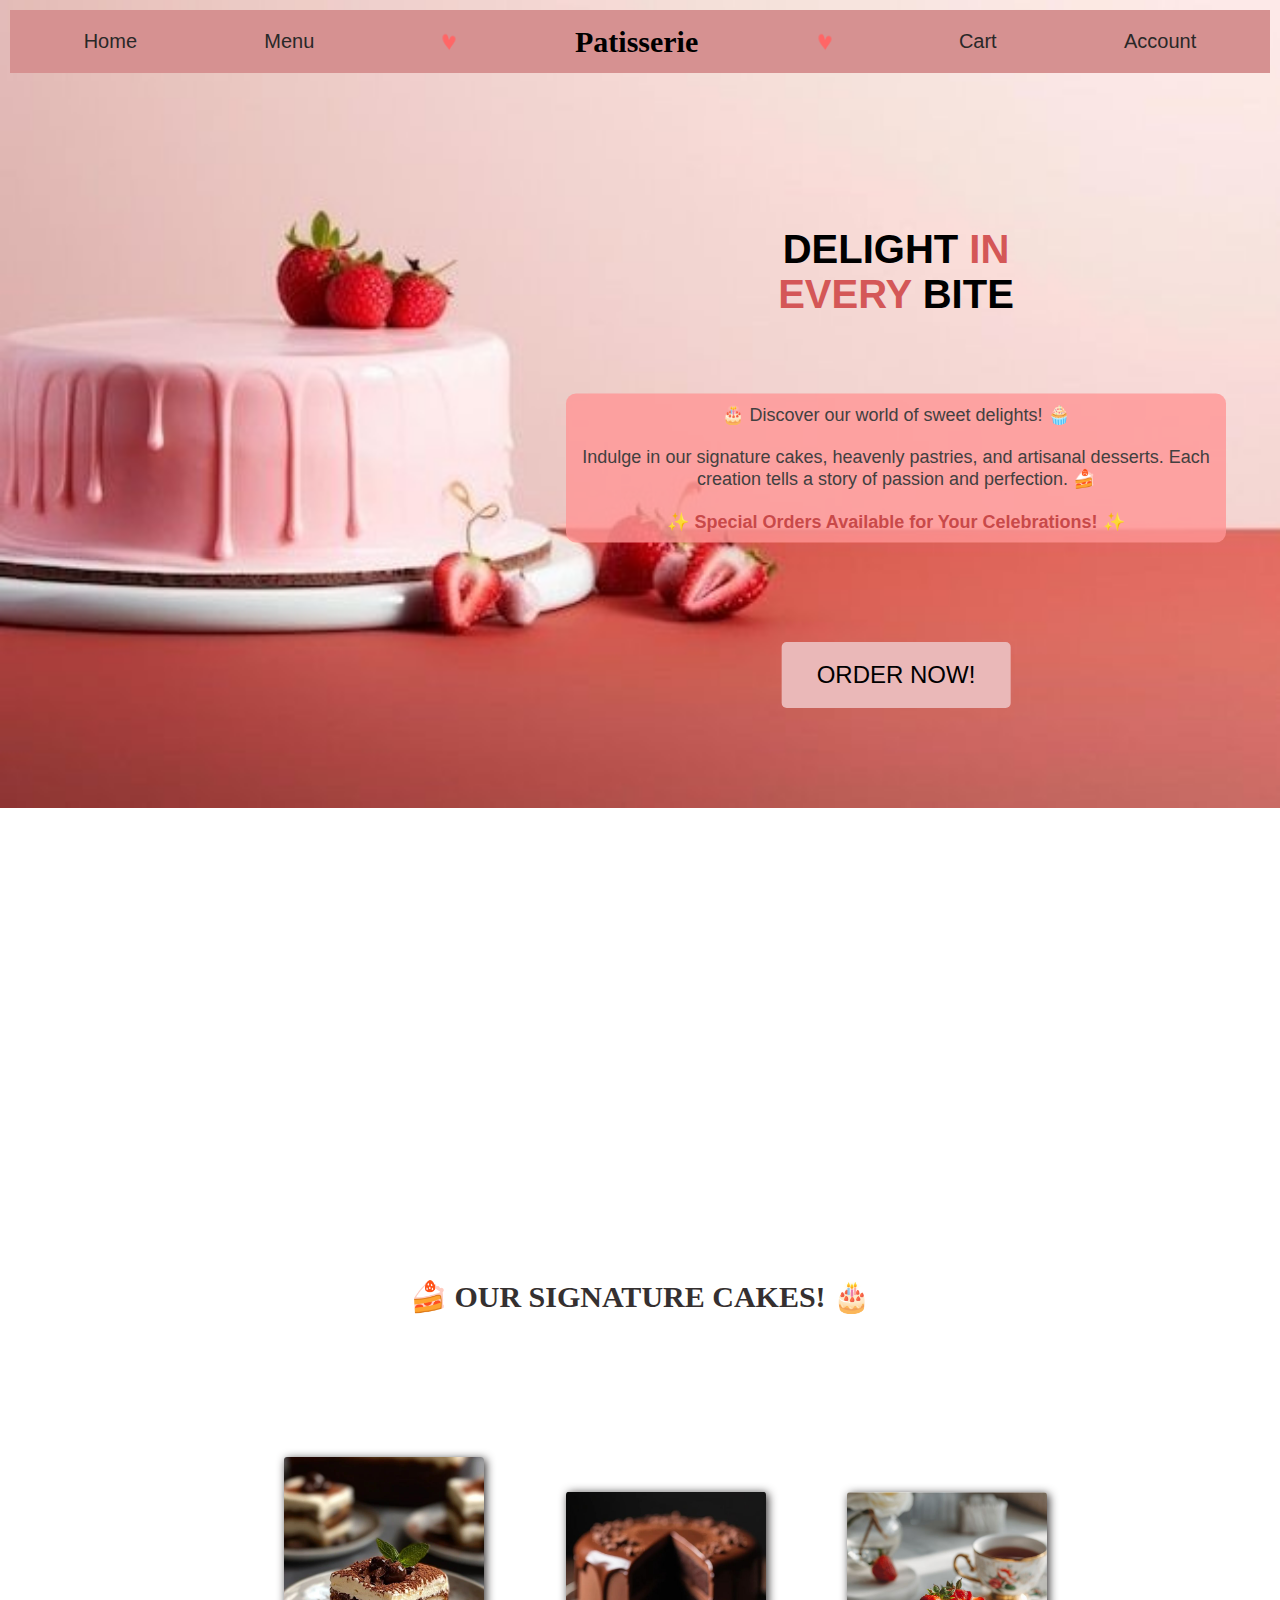
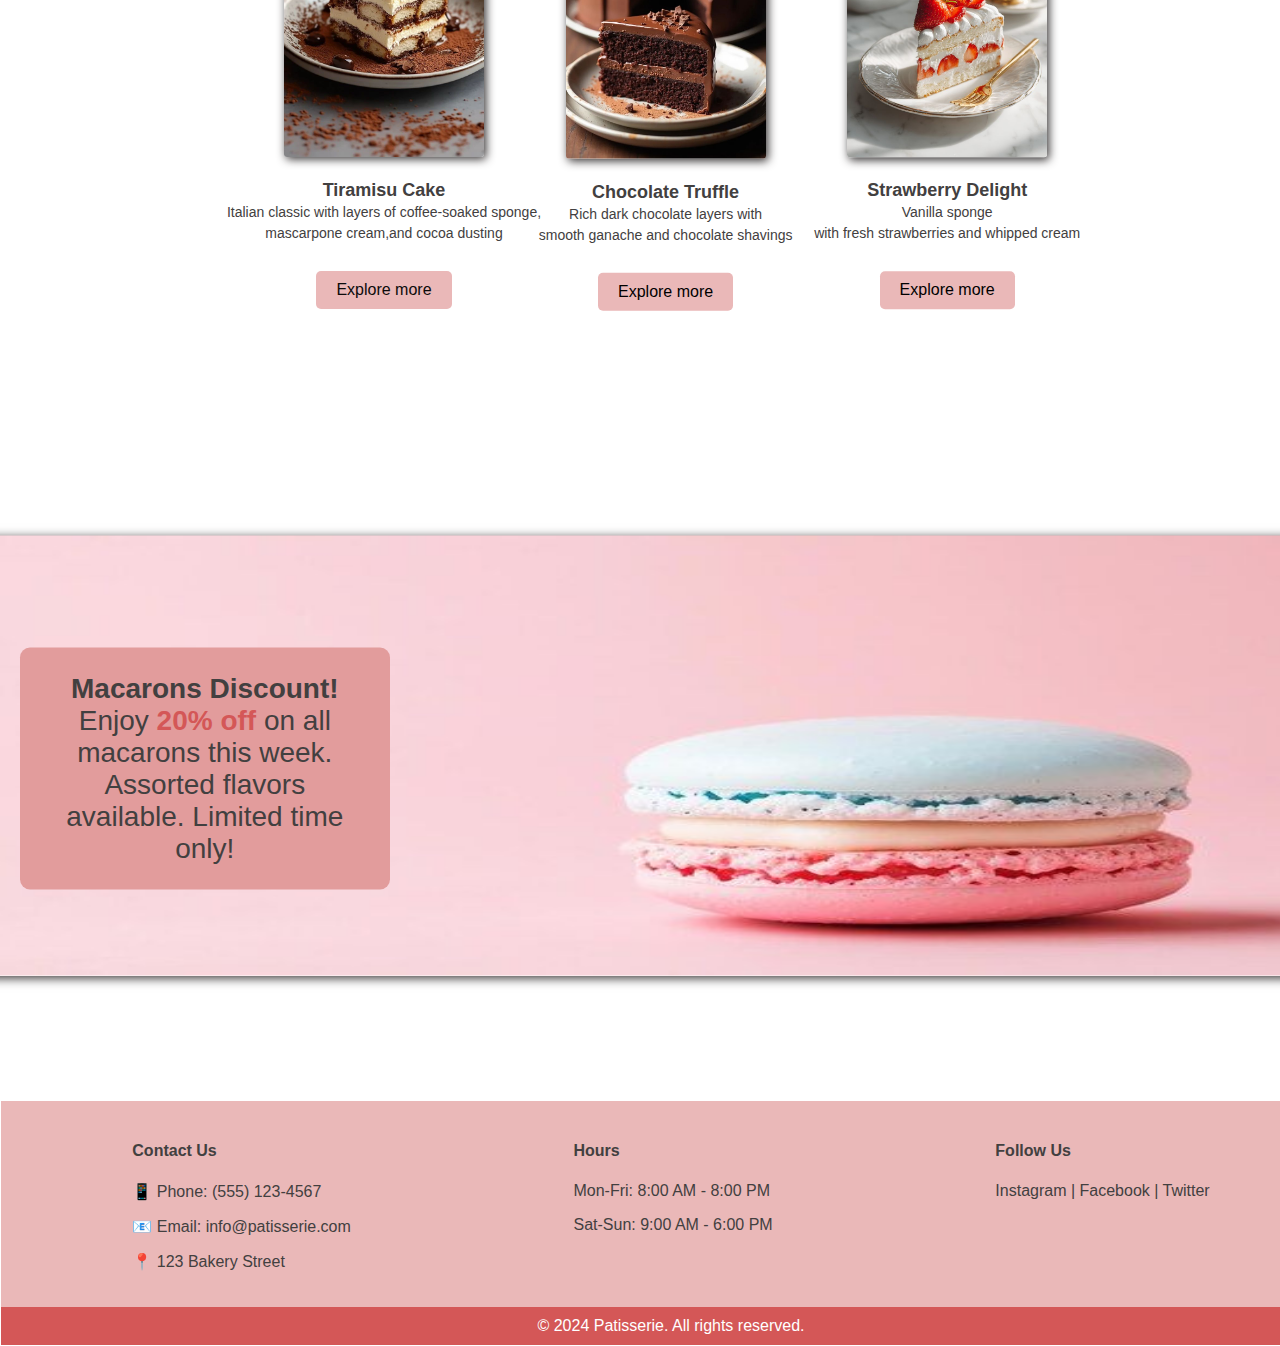
<file: cake website demo/index.html>
<!DOCTYPE html>
<html lang="en">

<head>
    <meta charset="UTF-8">
    <meta name="viewport" content="width=device-width, initial-scale=1.0">
    <title>Document</title>
    <style>
        body {
            background-image: url("main.jpg");
            background-repeat: no-repeat;
            background-size: cover;
            margin: 0;
            padding: 0;
            height: 30vh;
            background-attachment: scroll;

        }

        nav {
            background-color: #d69191;
            padding: 10px 10px;
            margin: 10px;

        }

        ul {
            list-style-type: none;
            display: flex;
            justify-content: space-around;
            align-items: center;
            margin: 0;
            padding: 0;

        }

        a {
            text-decoration: none;
            color: rgb(41, 40, 40);
            font-size: 20px;
            font-family: 'Trebuchet MS', 'Lucida Sans Unicode', 'Lucida Grande', 'Lucida Sans', Arial, sans-serif
        }

        a:hover {
            color: white;
        }

        li {

            font-size: 20px;
            padding: 10px 8px;
            font-family: 'Trebuchet MS', 'Lucida Sans Unicode', 'Lucida Grande', 'Lucida Sans', Arial, sans-serif
        }

        h1 {
            margin: 0;
            font-size: 30px;
            padding: 0;
            font-family: Georgia, 'Times New Roman', Times, serif;

        }

        #orderbtn {
            position: absolute;
            top: 75%;
            left: 70%;
            transform: translate(-50%, -50%);
            padding: 19px 35px;

            font-size: 24px;
            background-color: #eab8b8;
            border: none;
            border-radius: 5px;
            cursor: pointer;
            font-family: 'Franklin Gothic Medium', 'Arial Narrow', Arial, sans-serif;
        }

        h3 {
            text-align: center;
            font-family: 'Trebuchet MS', 'Lucida Sans Unicode', 'Lucida Grande', 'Lucida Sans', Arial, sans-serif;
            font-size: 40px;
            margin-top: 2px;
            top: 30%;
            left: 70%;
            position: absolute;
            transform: translate(-50%, -50%);

        }

        #description {
            position: absolute;
            top: 50%;
            left: 70%;
            transform: translate(-50%, -50%);
            width: 50%;
            text-align: center;
            font-family: 'Trebuchet MS', 'Lucida Sans Unicode', 'Lucida Grande', 'Lucida Sans', Arial, sans-serif;
            font-size: 18px;
            color: rgb(66, 64, 64);
            background-color: rgba(255, 149, 149, 0.8);
            padding: 10px;
            border-radius: 10px;

        }

        .container1 {
            position: absolute;
            top: 144%;
            left: 50%;
            transform: translate(-50%, -50%);
            width: 80%;
            text-align: center;
            font-family: Impact, Haettenschweiler, 'Arial Narrow Bold', sans-serif;
            font-size: 24px;
            color: rgb(53, 48, 48);
            padding: 4px;

        }

        .container2 {
            position: absolute;
            top: 187%;
            left: 30%;
            transform: translate(-50%, -50%);
            width: 50%;
            text-align: center;
            font-family: 'Trebuchet MS', 'Lucida Sans Unicode', 'Lucida Grande', 'Lucida Sans', Arial, sans-serif;
            font-size: 18px;
            color: rgb(66, 64, 64);

        }

        #cake1 {
            border-radius: 3px;
            box-shadow: 2px 2px 10px rgb(52, 48, 48);
        }

        .container3 {
            position: absolute;
            top: 189%;
            left: 52%;
            transform: translate(-50%, -50%);
            width: 50%;
            text-align: center;
            font-family: 'Trebuchet MS', 'Lucida Sans Unicode', 'Lucida Grande', 'Lucida Sans', Arial, sans-serif;
            font-size: 18px;
            color: rgb(66, 64, 64);

        }

        #cake2 {
            border-radius: 3px;
            box-shadow: 2px 2px 10px rgb(52, 48, 48);
        }

        .container4 {
            position: absolute;
            top: 189%;
            left: 74%;
            transform: translate(-50%, -50%);
            width: 50%;
            text-align: center;
            font-family: 'Trebuchet MS', 'Lucida Sans Unicode', 'Lucida Grande', 'Lucida Sans', Arial, sans-serif;
            font-size: 18px;
            color: rgb(66, 64, 64);

        }

        #cake3 {
            border-radius: 3px;
            box-shadow: 2px 2px 10px rgb(52, 48, 48);
        }

        .container5 {
            position: absolute;
            top: 262%;
            left: 16%;
            transform: translate(-50%, -50%);
            width: 50%;
            text-align: center;
            font-family: 'Trebuchet MS', 'Lucida Sans Unicode', 'Lucida Grande', 'Lucida Sans', Arial, sans-serif;
            font-size: 18px;
            color: rgb(66, 64, 64);
        }

        #cake4 {
            image-rendering: optimizeQuality;
            box-shadow: 2px 2px 10px rgb(52, 48, 48);
            width: 1460px;
            height: 440px;
        }

        #p2 {
            position: absolute;
            top: 46%;
            left: 50%;
            transform: translate(-50%, -50%);
            width: 50%;
            text-align: center;
            font-family: 'Trebuchet MS', 'Lucida Sans Unicode', 'Lucida Grande', 'Lucida Sans', Arial, sans-serif;
            font-size: 28px;
            color: rgb(66, 64, 64);
            background-color: rgb(226, 156, 156);
            padding: 25px;
            border-radius: 10px;
        }

        footer {
            position: absolute;
            top: 300%;
            width: 1340px;
            padding: 1px;
            background-color: #ffffff;
            color: rgb(66, 64, 64);
            font-family: 'Trebuchet MS', 'Lucida Sans Unicode', 'Lucida Grande', 'Lucida Sans', Arial, sans-serif;
        }

        .dropdown {
            position: relative;
        }

        .dropdown-content {
            display: none;
            position: absolute;
            background-color: #444;
            min-width: 14px;
            box-shadow: 0px 8px 16px rgba(0, 0, 0, 0.3);
            z-index: 1;
            border-radius: 4px;
        }

        .dropdown-content a {
            display: block;
            color: white;
            padding: 11px;
        }

        .dropdown-content a:hover {
            background-color: #555;
        }

        .dropdown.show .dropdown-content {
            display: block;
        }
        #explore1{
            margin-top: 10px;
            padding: 10px 20px;
            font-size: 16px;
            background-color: #eab8b8;
            border: none;
            border-radius: 5px;
            cursor:pointer;
             font-family: 'Franklin Gothic Medium', 'Arial Narrow', Arial, sans-serif;
        }
        #link1{
            text-decoration: none;
            color: rgb(12, 11, 11);
            font-size: 16px;
             font-family: 'Franklin Gothic Medium', 'Arial Narrow', Arial, sans-serif;
           
        }
        #explore1:hover {
            background-color: #d45757;
            color: white;
          
        }
      

    </style>
</head>

<body>
    <div id="menu-container" style="margin-bottom: 40px;"></div>
    <input type="button" value="ORDER NOW!" id="orderbtn">

    <h3>DELIGHT<span style="color:#d45757"> IN </span><br>
        <span style="color:#d45757;">EVERY</span> BITE
    </h3>
    <p id="description">
        🎂 Discover our world of sweet delights! 🧁<br><br>
        Indulge in our signature cakes, heavenly pastries, and artisanal desserts.
        Each creation tells a story of passion and perfection. 🍰<br><br>
        <span style="color: #c94949; font-weight: bold;">✨ Special Orders Available for Your Celebrations! ✨</span>
    </p>
    <div class="container1">
        <h1>🍰 OUR SIGNATURE CAKES! 🎂</h1>
    </div>
    <div class="container2">
        <img src="01.jpg" width="200px" id="cake1">
        <p>
            <strong>Tiramisu Cake</strong><br>
            <span style="font-size: 14px;padding:0%"> Italian classic with layers of coffee-soaked sponge,
                <br> mascarpone cream,and cocoa dusting</span>
        </p>
        <button id="explore1"><a href="cakes.html" id="link1">Explore more</a></button>
    </div>
    <div class="container3">
        <img src="03.jpg" width="200px" id="cake2">
        <p>
            <strong>Chocolate Truffle</strong><br>
            <span style="font-size: 14px;padding:0%">Rich dark chocolate layers with
                <br>smooth ganache and chocolate shavings</span>
        </p>
         <button id="explore1"><a href="" id="link1"></a>Explore more</button>
    </div>
    <div class="container4">
        <img src="04.jpeg" width="200px" id="cake3">
        <p>
            <strong>Strawberry Delight</strong><br>
            <span style="font-size: 14px;padding:0%">Vanilla sponge<br> with fresh strawberries and whipped cream</span>
        </p>
         <button id="explore1"><a href="" id="link1"></a>Explore more </button>
    </div>
    <div class="container5">
        <div style="position: relative;"></div>
        <img src="last.jpg" id="cake4">
        <p id="p2">
            <strong>Macarons Discount!</strong><br>
            Enjoy <span style="color:#d45757;font-weight:bold;">20% off</span> on all macarons this week.<br>
            Assorted flavors available. Limited time only!
        </p>
    </div>
    </div>
    <footer>
        <div style="display: flex; justify-content: space-around; padding: 20px; background-color: #eab8b8;">
            <div>
                <h4>Contact Us</h4>
                <p>📱 Phone: (555) 123-4567</p>
                <p>📧 Email: info@patisserie.com</p>
                <p>📍 123 Bakery Street</p>
            </div>
            <div>
                <h4>Hours</h4>
                <p>Mon-Fri: 8:00 AM - 8:00 PM</p>
                <p>Sat-Sun: 9:00 AM - 6:00 PM</p>
            </div>
            <div>
                <h4>Follow Us</h4>
                <p>Instagram | Facebook | Twitter</p>
            </div>
        </div>
        <p style="text-align: center; padding: 10px; margin: 0; background-color: #d45757; color: white;">
            &copy; 2024 Patisserie. All rights reserved.
        </p>
    </footer>
        <script src="menu.js"></script>
<script>
// Load menu.html into menu-container
fetch('menu.html')
    .then(response => response.text())
    .then(html => {
        document.getElementById('menu-container').innerHTML = html;
        // Add dropdown toggle functionality
        document.querySelectorAll('.dropbtn').forEach(function(btn) {
            btn.addEventListener('click', function(e) {
                e.preventDefault();
                var parent = btn.parentElement;
                parent.classList.toggle('show');
            });
        });
    });
</script>
<script>
document.querySelectorAll('.dropbtn').forEach(function(btn) {
    btn.addEventListener('click', function(e) {
        e.preventDefault();
        var parent = btn.parentElement;
        parent.classList.toggle('show');
    });
});
</script>
</body>

</html>
</file>
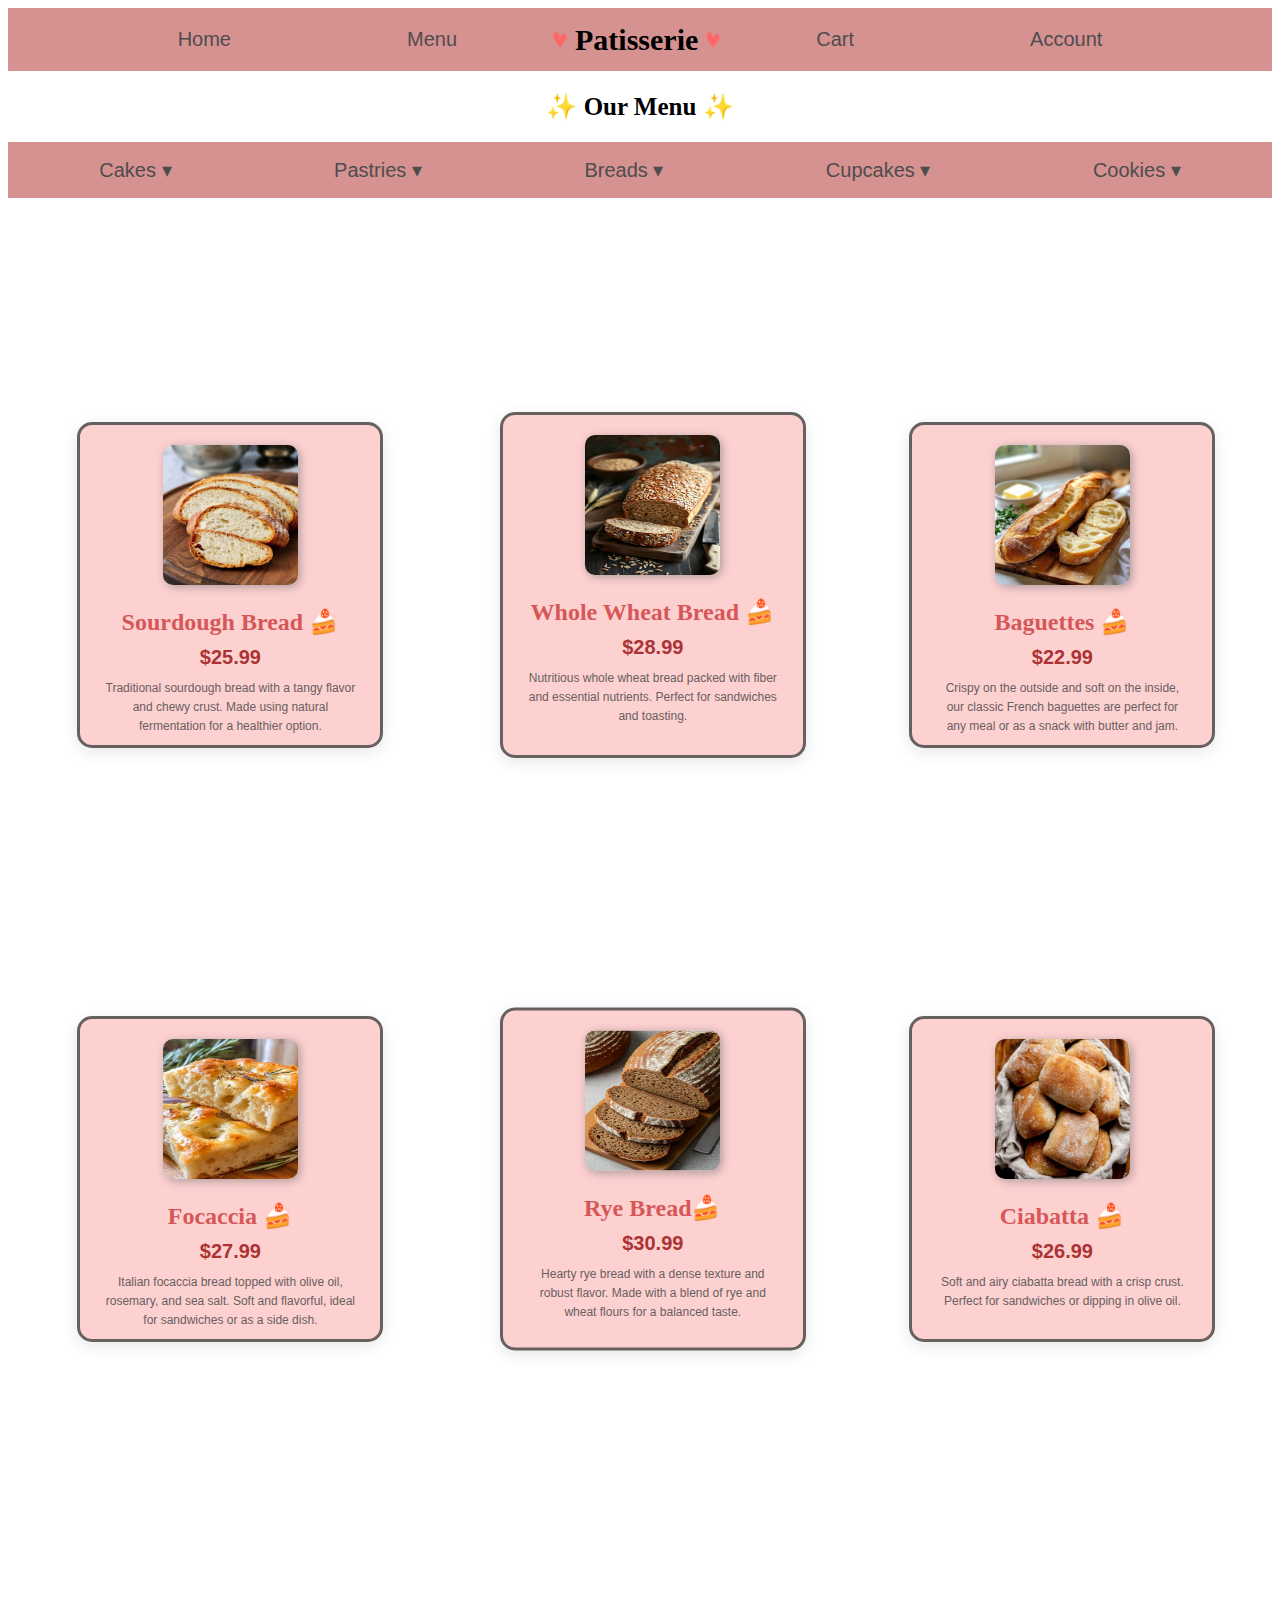
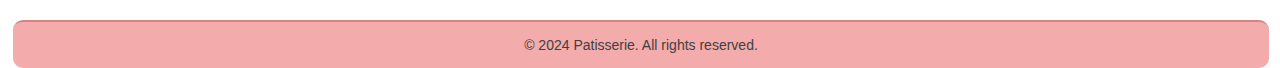
<file: cake website demo/breads.html>
<!DOCTYPE html>
<html lang="en">
<head>
    <meta charset="UTF-8">
    <meta name="viewport" content="width=device-width, initial-scale=1.0">
    <title>Document</title>
    <style>
        nav {
            background-color: #d69191;
            padding: 10px 0px;
            margin: 0%;
        }
        ul {
            list-style-type: none;
            display: flex;
            justify-content: space-around;
            align-items: center;
            margin: 0;
            padding: 0;
        }
        a {
            text-decoration: none;
            color: rgb(77, 77, 77);
            font-size: 20px;
            font-family: 'Trebuchet MS', 'Lucida Sans Unicode', 'Lucida Grande', 'Lucida Sans', Arial, sans-serif
        }
        a:hover {
            color: white;
        }
        li {

            font-size: 20px;
            padding: 10px 88px;
            font-family: 'Trebuchet MS', 'Lucida Sans Unicode', 'Lucida Grande', 'Lucida Sans', Arial, sans-serif
        }
        h1 {
            margin: 0;
            font-size: 30px;
            padding: 0px;
            font-family: Georgia, 'Times New Roman', Times, serif;
        }
        h2 {
            font-size: 25px;
            text-align: center;
            font-family: Georgia, 'Times New Roman', Times, serif;
        }

        .container2 {
            position: absolute;
            top: 65%;
            left: 18%;
            transform: translate(-50%, -50%);
            width: 280px;
            height: 300px;
            text-align: center;
            font-family: 'Trebuchet MS', 'Lucida Sans Unicode', 'Lucida Grande', 'Lucida Sans', Arial, sans-serif;
            font-size: 12px;
            color: rgb(192, 91, 91);
            background-color: rgb(254, 209, 209);
            border-style: solid;
            border-color: #676060;
            padding: 10px;
            border-radius: 15px;
            box-shadow: 0 4px 15px rgba(23, 23, 23, 0.1);
            transition: transform 0.3s ease, box-shadow 0.3s ease;
        }

        .container2:hover {
            transform: translate(-50%, -50%) scale(1.02);
            box-shadow: 0 6px 20px rgba(0, 0, 0, 0.15);
        }

        #cake1 {
            border-radius: 10px;
            box-shadow: 2px 2px 10px rgb(172, 153, 153);
            width: 135px;
            height: 140px;
            margin-bottom: 10px;
            margin-top: 10px;
            transition: transform 0.3s ease;
        }

        #cake1:hover {
            transform: scale(1.03);
        }

        .cake-title {
            font-size: 24px;
            color: #d65757;
            margin: 10px 0 10px 0;
            font-weight: bold;
            font-family: Georgia, 'Times New Roman', Times, serif;
        }

        .cake-price {
            font-size: 20px;
            color: #ac3333;
            margin: 10px 0;
            font-weight: bold;
        }

        .cake-description {
            color: #676060;
            line-height: 1.6;
            margin: 10px 0;
            padding: 0 15px;
        }

        .container3 {
            position: absolute;
            top: 65%;
            left: 51%;
            transform: translate(-50%, -50%);
            width: 280px;
            height: 320px;
            text-align: center;
            font-family: 'Trebuchet MS', 'Lucida Sans Unicode', 'Lucida Grande', 'Lucida Sans', Arial, sans-serif;
            font-size: 12px;
            color: rgb(192, 91, 91);
            background-color: rgb(254, 209, 209);
            border-style: solid;
            border-color: #676060;
            padding: 10px;
            border-radius: 15px;
            box-shadow: 0 4px 15px rgba(23, 23, 23, 0.1);
            transition: transform 0.3s ease, box-shadow 0.3s ease;
        }

        .container3:hover {
            transform: translate(-50%, -50%) scale(1.02);
            box-shadow: 0 6px 20px rgba(0, 0, 0, 0.15);
        }

        .container4 {
            position: absolute;
            top: 65%;
            left: 83%;
            transform: translate(-50%, -50%);
            width: 280px;
            height: 300px;
            text-align: center;
            font-family: 'Trebuchet MS', 'Lucida Sans Unicode', 'Lucida Grande', 'Lucida Sans', Arial, sans-serif;
            font-size: 12px;
            color: rgb(192, 91, 91);
            background-color: rgb(254, 209, 209);
            border-style: solid;
            border-color: #676060;
            padding: 10px;
            border-radius: 15px;
            box-shadow: 0 4px 15px rgba(23, 23, 23, 0.1);
            transition: transform 0.3s ease, box-shadow 0.3s ease;
        }

        .container4:hover {
            transform: translate(-50%, -50%) scale(1.02);
            box-shadow: 0 6px 20px rgba(0, 0, 0, 0.15);
        }

        .container5 {
            position: absolute;
            top: 131%;
            left: 18%;
            transform: translate(-50%, -50%);
            width: 280px;
            height: 300px;
            text-align: center;
            font-family: 'Trebuchet MS', 'Lucida Sans Unicode', 'Lucida Grande', 'Lucida Sans', Arial, sans-serif;
            font-size: 12px;
            color: rgb(192, 91, 91);
            background-color: rgb(254, 209, 209);
            border-style: solid;
            border-color: #676060;
            padding: 10px;
            border-radius: 15px;
            box-shadow: 0 4px 15px rgba(23, 23, 23, 0.1);
            transition: transform 0.3s ease, box-shadow 0.3s ease;
        }

        .container5:hover {
            transform: translate(-50%, -50%) scale(1.02);
            box-shadow: 0 6px 20px rgba(0, 0, 0, 0.15);
        }

        .container6 {
            position: absolute;
            top: 131%;
            left: 51%;
            transform: translate(-50%, -50%);
            width: 280px;
            height: 317px;
            text-align: center;
            font-family: 'Trebuchet MS', 'Lucida Sans Unicode', 'Lucida Grande', 'Lucida Sans', Arial, sans-serif;
            font-size: 12px;
            color: rgb(192, 91, 91);
            background-color: rgb(254, 209, 209);
            border-style: solid;
            border-color: #676060;
            padding: 10px;
            border-radius: 15px;
            box-shadow: 0 4px 15px rgba(23, 23, 23, 0.1);
            transition: transform 0.3s ease, box-shadow 0.3s ease;
        }

        .container6:hover {
            transform: translate(-50%, -50%) scale(1.02);
            box-shadow: 0 6px 20px rgba(0, 0, 0, 0.15);
        }

        .container7 {
            position: absolute;
            top: 131%;
            left: 83%;
            transform: translate(-50%, -50%);
            width: 280px;
            height: 300px;
            text-align: center;
            font-family: 'Trebuchet MS', 'Lucida Sans Unicode', 'Lucida Grande', 'Lucida Sans', Arial, sans-serif;
            font-size: 12px;
            color: rgb(192, 91, 91);
            background-color: rgb(254, 209, 209);
            border-style: solid;
            border-color: #676060;
            padding: 10px;
            border-radius: 15px;
            box-shadow: 0 4px 15px rgba(23, 23, 23, 0.1);
            transition: transform 0.3s ease, box-shadow 0.3s ease;
        }

        .container7:hover {
            transform: translate(-50%, -50%) scale(1.02);
            box-shadow: 0 6px 20px rgba(236, 188, 188, 0.15);
        }
 
        .menu-section {

            justify-content: center;
            align-items: center;
            margin: 2px;
            background-color: rgb(247, 213, 207);

        }

        .dropdown {
            position: relative;
            padding: 3px 10px;
        }
        .dropbtn {
            background-color: #d69191;
            border: none;
            cursor: pointer;
            font-family: 'Trebuchet MS', 'Lucida Sans Unicode', 'Lucida Grande', 'Lucida Sans', Arial, sans-serif;
        }
        .dropbtn:hover {
            color: white;
        }

        .dropdown-content {
            display: none;
            position: absolute;
            background-color: #c4abab;
            width: 190px;
            box-shadow: 0px 8px 16px rgba(0, 0, 0, 0.3);
            z-index: 1;
            border-radius: 4px;
        }

        .dropdown-content a {
            display: block;
            color: white;
            padding: 6px;
        }
        .dropdown-content li {
            display:inline-block;
            color: white;
            padding: 1px;
        }

        .dropdown-content a:hover {
            background-color: #555;
            cursor: pointer;
        }

        .dropdown.show .dropdown-content {
            display:block;
           

        }

        .menu-list1 {
            list-style-type: none;
            display: block;
            margin: 0;
            padding: 0;
        }

        .menu-list1 li {
            padding: 8px 12px;
            border-bottom: 1px solid #ddd;
            font-family: 'Trebuchet MS', 'Lucida Sans Unicode', 'Lucida Grande', 'Lucida Sans', Arial, sans-serif;
            color: rgb(53, 52, 52);
        }

        .menu-list1 li:hover {
            background-color: #f1f1f1;
            cursor: pointer;
        }

        footer {
            position: absolute;
            top: 180%;
            left: 1%;
            width: 98%;
            padding: 1px;
            background-color: #f3abab;
            color: rgb(66, 64, 64);
            border-top: 2px solid #d88282;
            text-align: center;
            font-family: 'Trebuchet MS', 'Lucida Sans Unicode', 'Lucida Grande', 'Lucida Sans', Arial, sans-serif;
            font-size: 14px;
            border-radius: 10px;
        }
    </style>
</head>

<body>
    <nav>
        <ul>
            <ul>
                <li><a href="index.html">Home</a></li>
                <li><a href="">Menu</a></li>
                <img src="heart.png" width="30px" id="image">
                <h1>Patisserie</h1><img src="heart.png" width="30px" id="image">
                <li><a href="">Cart</a></li>
                <li><a href="">Account</a></li>
            </ul>
    </nav>
    <h2>✨ Our Menu ✨</h2>
    <nav>
        <ul class="dropdown">
            <li class="dropdown">
               <a href="cakes.html"><span class="dropbtn">Cakes ▾</span></a>
                <div class="dropdown-content">
                    <a href="#">Chocolate Cake</a>
                    <a href="#">Vanilla Cake</a>
                    <a href="#">Strawberry Cake</a>
                    <a href="#">Red Velvet Cake</a>
                    <a href="#">Lemon Cake</a>
                    <a href="#">Coffee Cake</a>
                    <a href="#">Carrot Cake</a>
                </div>
            </li>

            <li class="dropdown">
              <a href="pastries.html"><span class="dropbtn">Pastries ▾</span></a>
                <div class="dropdown-content">
                    <a href="#">Chocolate Pastry</a>
                    <a href="#">Black Forest</a>
                    <a href="#">Truffle Pastry</a>
                    <a href="#">Fruit Pastry</a>
                    <a href="#">Blueberry Pastry</a>
                </div>
            </li>
            <li class="dropdown">
               <a href="breads.html"><span class="dropbtn">Breads ▾</span></a>
                <div class="dropdown-content">
                    <a href="#">Sourdough</a>
                    <a href="#">Baguettes</a>
                    <a href="#">Whole Wheat</a>
                    <a href="#">Focaccia</a>
                    <a href="#">Rye Bread</a>
                    <a href="#">Ciabatta</a>
                    <a href="#">Multigrain</a>s
                </div>
       
        </li>
        <li class="dropdown">
          <a href="cupcakes.html"><span class="dropbtn">Cupcakes ▾</span></a>
            <div class="dropdown-content">
                <a href="#">Red Velvet Cupcake</a>
                <a href="#">Chocolate Cupcake</a>
                <a href="#">Vanilla Cupcake</a>
                <a href="#">Lemon Cupcake</a>
            </div>
        </li>
        <li class="dropdown">
          <a href="cookies.html"><span class="dropbtn">Cookies ▾</span></a>
            <div class="dropdown-content">
                <a href="#">Chocolate Chip Cookie</a>
                <a href="#">Oatmeal Raisin Cookie</a>
                <a href="#">Peanut Butter Cookie</a>
                <a href="#">Sugar Cookie</a>
            </div>
        </li>
        </ul>
    </nav>
    </section>
    </div>



    <div class="container2">
        <img src="Basic Sourdough Bread for Beginners.jpeg" id="cake1">
        <h3 class="cake-title ">Sourdough Bread 🍰</h3>
        <div class="cake-price">$25.99</div>
        <p class="cake-description">
            Traditional sourdough bread with a tangy flavor and chewy crust.
            Made using natural fermentation for a healthier option.
        </p>
    </div>

    <div class="container3">
        <img src="Whole Wheat Sandwich Bread with Seeds _ How To Make In Easiest Ways!.jpeg" id="cake1">
        <h3 class="cake-title ">Whole Wheat Bread 🍰</h3>
        <div class="cake-price">$28.99</div>
        <p class="cake-description">
            Nutritious whole wheat bread packed with fiber and essential nutrients.
            Perfect for sandwiches and toasting.
        </p>
    </div>

    <div class="container4">
        <img src="Classic French Baguette.jpeg" id="cake1">
        <h3 class="cake-title ">Baguettes 🍰</h3>
        <div class="cake-price">$22.99</div>
        <p class="cake-description">
            Crispy on the outside and soft on the inside, our classic French baguettes
            are perfect for any meal or as a snack with butter and jam.
        </p>
    </div>
    <div class="container5">
        <img src="Focaccia Recipe - Recipes Glonfo.jpeg" id="cake1">
        <h3 class="cake-title ">Focaccia 🍰</h3>
        <div class="cake-price">$27.99</div>
        <p class="cake-description">
            Italian focaccia bread topped with olive oil, rosemary, and sea salt.
            Soft and flavorful, ideal for sandwiches or as a side dish.
        </p>
    </div>
    <div class="container6">
        <img src="German Rye Bread (Roggenbrot).jpeg" id="cake1">
        <h3 class="cake-title ">Rye Bread🍰</h3>
        <div class="cake-price">$30.99</div>
        <p class="cake-description">
            Hearty rye bread with a dense texture and robust flavor.
            Made with a blend of rye and wheat flours for a balanced taste.
        </p>
    </div>
    <div class="container7">
        <img src="Classic Homemade Ciabatta Bread.jpeg" id="cake1">
        <h3 class="cake-title ">Ciabatta 🍰</h3>
        <div class="cake-price">$26.99</div>
        <p class="cake-description">
            Soft and airy ciabatta bread with a crisp crust.
            Perfect for sandwiches or dipping in olive oil.
        </p>
    </div>
 

    <footer>
        <p>© 2024 Patisserie. All rights reserved.</p>

    </footer>
    <script src="menu.js"></script>



</body>

</html>
</file>
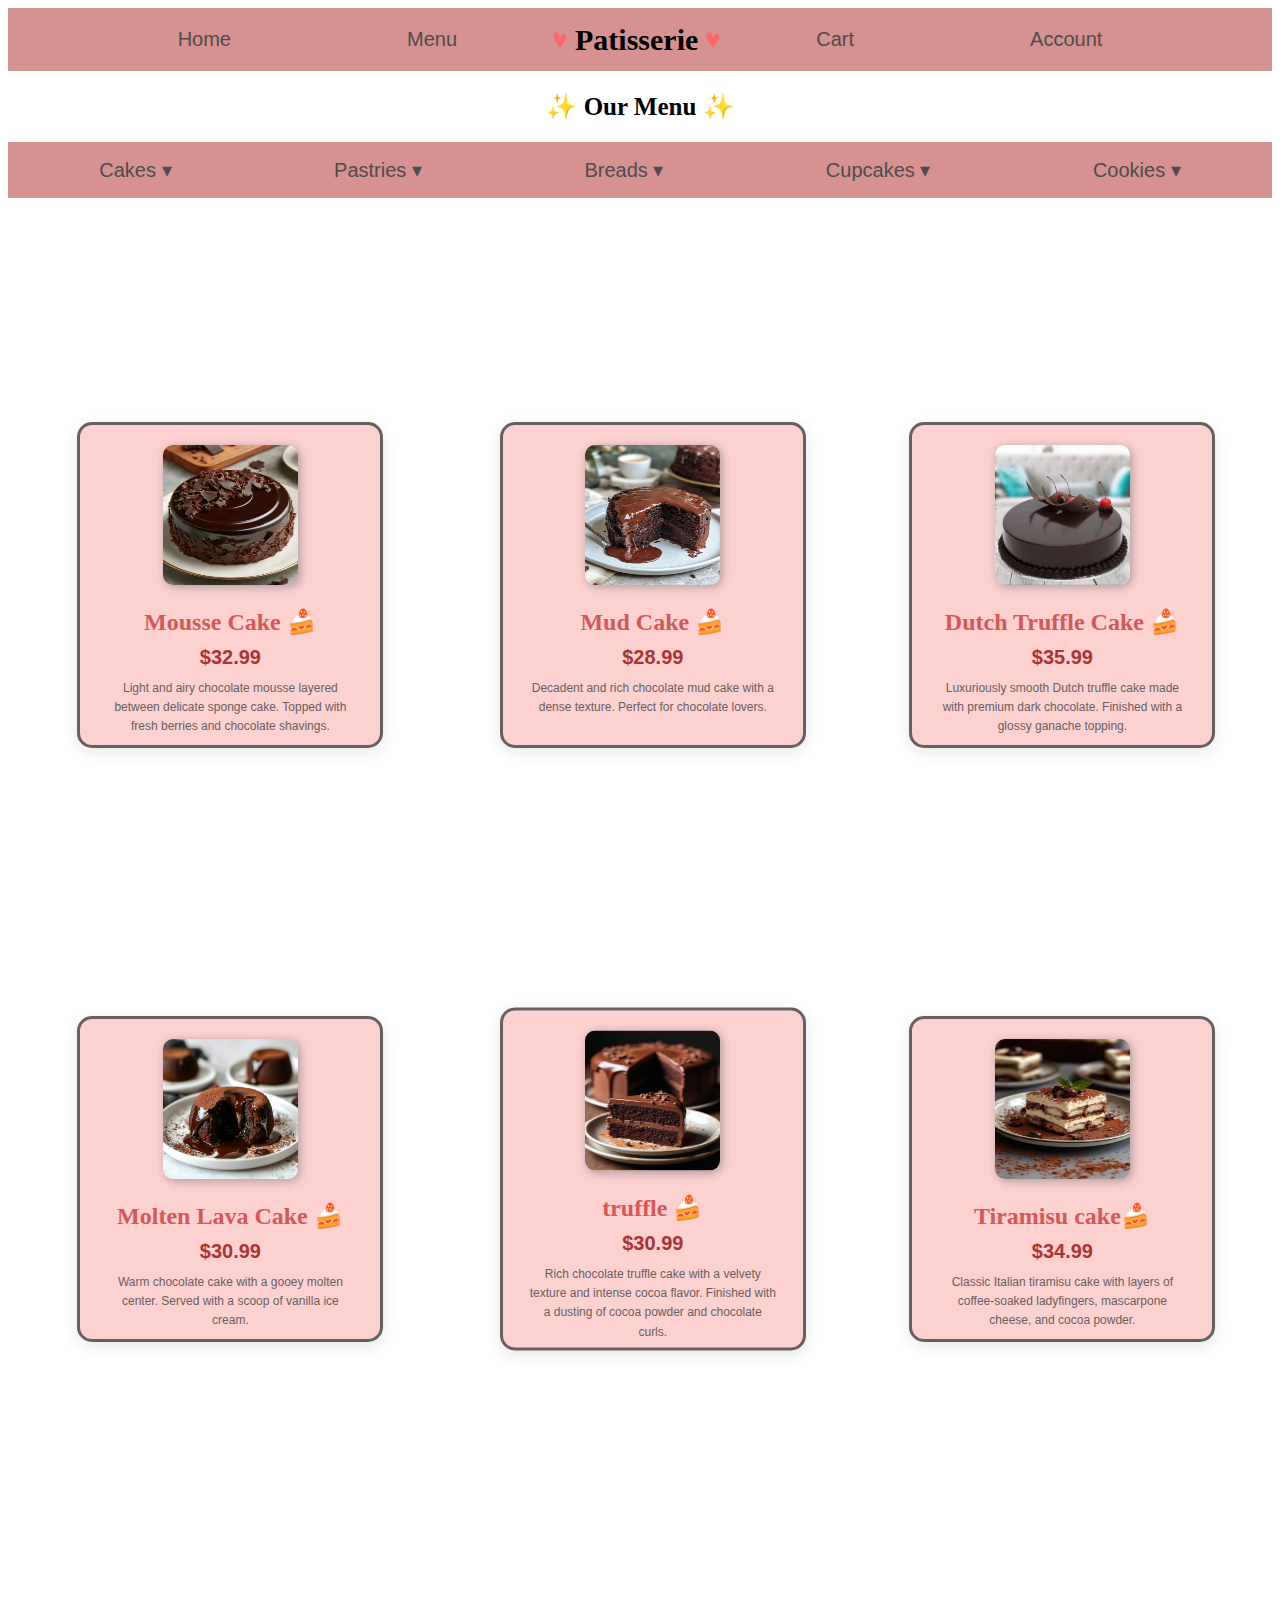
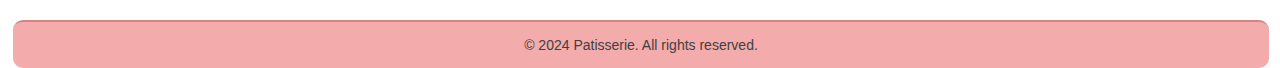
<file: cake website demo/cakes.html>
<!DOCTYPE html>
<html lang="en">
<head>
    <meta charset="UTF-8">
    <meta name="viewport" content="width=device-width, initial-scale=1.0">
    <title>Document</title>
    <style>
        nav {
            background-color: #d69191;
            padding: 10px 0px;
            margin: 0%;
        }

        ul {
            list-style-type: none;
            display: flex;
            justify-content: space-around;
            align-items: center;
            margin: 0;
            padding: 0;

        }

        a {
            text-decoration: none;
            color: rgb(77, 77, 77);
            font-size: 20px;
            font-family: 'Trebuchet MS', 'Lucida Sans Unicode', 'Lucida Grande', 'Lucida Sans', Arial, sans-serif
        }

        a:hover {
            color: white;
        }

        li {

            font-size: 20px;
            padding: 10px 88px;
            font-family: 'Trebuchet MS', 'Lucida Sans Unicode', 'Lucida Grande', 'Lucida Sans', Arial, sans-serif
        }

        h1 {
            margin: 0;
            font-size: 30px;
            padding: 0px;
            font-family: Georgia, 'Times New Roman', Times, serif;
        }

        h2 {
            font-size: 25px;
            text-align: center;
            font-family: Georgia, 'Times New Roman', Times, serif;
        }


        .container2 {
            position: absolute;
            top: 65%;
            left: 18%;
            transform: translate(-50%, -50%);
            width: 280px;
            height: 300px;
            text-align: center;
            font-family: 'Trebuchet MS', 'Lucida Sans Unicode', 'Lucida Grande', 'Lucida Sans', Arial, sans-serif;
            font-size: 12px;
            color: rgb(192, 91, 91);
            background-color: rgb(254, 209, 209);
            border-style: solid;
            border-color: #676060;
            padding: 10px;
            border-radius: 15px;
            box-shadow: 0 4px 15px rgba(23, 23, 23, 0.1);
            transition: transform 0.3s ease, box-shadow 0.3s ease;
        }

        .container2:hover {
            transform: translate(-50%, -50%) scale(1.02);
            box-shadow: 0 6px 20px rgba(0, 0, 0, 0.15);
        }

        #cake1 {
            border-radius: 10px;
            box-shadow: 2px 2px 10px rgb(172, 153, 153);
            width: 135px;
            height: 140px;
            margin-bottom: 10px;
            margin-top: 10px;
            transition: transform 0.3s ease;
        }

        #cake1:hover {
            transform: scale(1.03);
        }

        .cake-title {
            font-size: 24px;
            color: #d65757;
            margin: 10px 0 10px 0;
            font-weight: bold;
            font-family: Georgia, 'Times New Roman', Times, serif;
        }

        .cake-price {
            font-size: 20px;
            color: #ac3333;
            margin: 10px 0;
            font-weight: bold;
        }

        .cake-description {
            color: #676060;
            line-height: 1.6;
            margin: 10px 0;
            padding: 0 15px;
        }

        .container3 {
            position: absolute;
            top: 65%;
            left: 51%;
            transform: translate(-50%, -50%);
            width: 280px;
            height: 300px;
            text-align: center;
            font-family: 'Trebuchet MS', 'Lucida Sans Unicode', 'Lucida Grande', 'Lucida Sans', Arial, sans-serif;
            font-size: 12px;
            color: rgb(192, 91, 91);
            background-color: rgb(254, 209, 209);
            border-style: solid;
            border-color: #676060;
            padding: 10px;
            border-radius: 15px;
            box-shadow: 0 4px 15px rgba(23, 23, 23, 0.1);
            transition: transform 0.3s ease, box-shadow 0.3s ease;
        }

        .container3:hover {
            transform: translate(-50%, -50%) scale(1.02);
            box-shadow: 0 6px 20px rgba(0, 0, 0, 0.15);
        }

        .container4 {
            position: absolute;
            top: 65%;
            left: 83%;
            transform: translate(-50%, -50%);
            width: 280px;
            height: 300px;
            text-align: center;
            font-family: 'Trebuchet MS', 'Lucida Sans Unicode', 'Lucida Grande', 'Lucida Sans', Arial, sans-serif;
            font-size: 12px;
            color: rgb(192, 91, 91);
            background-color: rgb(254, 209, 209);
            border-style: solid;
            border-color: #676060;
            padding: 10px;
            border-radius: 15px;
            box-shadow: 0 4px 15px rgba(23, 23, 23, 0.1);
            transition: transform 0.3s ease, box-shadow 0.3s ease;
        }

        .container4:hover {
            transform: translate(-50%, -50%) scale(1.02);
            box-shadow: 0 6px 20px rgba(0, 0, 0, 0.15);
        }

        .container5 {
            position: absolute;
            top: 131%;
            left: 18%;
            transform: translate(-50%, -50%);
            width: 280px;
            height: 300px;
            text-align: center;
            font-family: 'Trebuchet MS', 'Lucida Sans Unicode', 'Lucida Grande', 'Lucida Sans', Arial, sans-serif;
            font-size: 12px;
            color: rgb(192, 91, 91);
            background-color: rgb(254, 209, 209);
            border-style: solid;
            border-color: #676060;
            padding: 10px;
            border-radius: 15px;
            box-shadow: 0 4px 15px rgba(23, 23, 23, 0.1);
            transition: transform 0.3s ease, box-shadow 0.3s ease;
        }

        .container5:hover {
            transform: translate(-50%, -50%) scale(1.02);
            box-shadow: 0 6px 20px rgba(0, 0, 0, 0.15);
        }

        .container6 {
            position: absolute;
            top: 131%;
            left: 51%;
            transform: translate(-50%, -50%);
            width: 280px;
            height: 317px;
            text-align: center;
            font-family: 'Trebuchet MS', 'Lucida Sans Unicode', 'Lucida Grande', 'Lucida Sans', Arial, sans-serif;
            font-size: 12px;
            color: rgb(192, 91, 91);
            background-color: rgb(254, 209, 209);
            border-style: solid;
            border-color: #676060;
            padding: 10px;
            border-radius: 15px;
            box-shadow: 0 4px 15px rgba(23, 23, 23, 0.1);
            transition: transform 0.3s ease, box-shadow 0.3s ease;
        }

        .container6:hover {
            transform: translate(-50%, -50%) scale(1.02);
            box-shadow: 0 6px 20px rgba(0, 0, 0, 0.15);
        }

        .container7 {
            position: absolute;
            top: 131%;
            left: 83%;
            transform: translate(-50%, -50%);
            width: 280px;
            height: 300px;
            text-align: center;
            font-family: 'Trebuchet MS', 'Lucida Sans Unicode', 'Lucida Grande', 'Lucida Sans', Arial, sans-serif;
            font-size: 12px;
            color: rgb(192, 91, 91);
            background-color: rgb(254, 209, 209);
            border-style: solid;
            border-color: #676060;
            padding: 10px;
            border-radius: 15px;
            box-shadow: 0 4px 15px rgba(23, 23, 23, 0.1);
            transition: transform 0.3s ease, box-shadow 0.3s ease;
        }

        .container7:hover {
            transform: translate(-50%, -50%) scale(1.02);
            box-shadow: 0 6px 20px rgba(236, 188, 188, 0.15);
        }

        .menu-section {

            justify-content: center;
            align-items: center;
            margin: 2px;
            background-color: rgb(247, 213, 207);

        }

        .dropdown {
            position: relative;
            padding: 3px 10px;
        }
        .dropbtn {
            background-color: #d69191;
            border: none;
            cursor: pointer;
            font-family: 'Trebuchet MS', 'Lucida Sans Unicode', 'Lucida Grande', 'Lucida Sans', Arial, sans-serif;
        }
        .dropbtn:hover {
            color: white;
        }

        .dropdown-content {
            display: none;
            position: absolute;
            background-color: #c4abab;
            width: 190px;
            box-shadow: 0px 8px 16px rgba(0, 0, 0, 0.3);
            z-index: 1;
            border-radius: 4px;
        }

        .dropdown-content a {
            display: block;
            color: white;
            padding: 6px;
        }
        .dropdown-content li {
            display:inline-block;
            color: white;
            padding: 1px;
        }

        .dropdown-content a:hover {
            background-color: #555;
            cursor: pointer;
        }

        .dropdown.show .dropdown-content {
            display:block;
           

        }

        .menu-list1 {
            list-style-type: none;
            display: block;
            margin: 0;
            padding: 0;
        }

        .menu-list1 li {
            padding: 8px 12px;
            border-bottom: 1px solid #ddd;
            font-family: 'Trebuchet MS', 'Lucida Sans Unicode', 'Lucida Grande', 'Lucida Sans', Arial, sans-serif;
            color: rgb(53, 52, 52);
        }

        .menu-list1 li:hover {
            background-color: #f1f1f1;
            cursor: pointer;
        }

        footer {
            position: absolute;
            top: 180%;
            left: 1%;
            width: 98%;
            padding: 1px;
            background-color: #f3abab;
            color: rgb(66, 64, 64);
            border-top: 2px solid #d88282;
            text-align: center;
            font-family: 'Trebuchet MS', 'Lucida Sans Unicode', 'Lucida Grande', 'Lucida Sans', Arial, sans-serif;
            font-size: 14px;
            border-radius: 10px;
        }
    </style>
</head>

<body>
    <nav>
        <ul>
            <ul>
                <li><a href="index.html">Home</a></li>
                <li><a href="">Menu</a></li>
                <img src="heart.png" width="30px" id="image">
                <h1>Patisserie</h1><img src="heart.png" width="30px" id="image">
                <li><a href="">Cart</a></li>
                <li><a href="">Account</a></li>
            </ul>
    </nav>
    <h2>✨ Our Menu ✨</h2>
    <nav>
        <ul class="dropdown">
            <li class="dropdown">
             <a href="cakes.html"><span class="dropbtn">Cakes ▾</span></a>
                <div class="dropdown-content">
                    <a href="#">Chocolate Cake</a>
                    <a href="#">Vanilla Cake</a>
                    <a href="#">Strawberry Cake</a>
                    <a href="#">Red Velvet Cake</a>
                    <a href="#">Lemon Cake</a>
                    <a href="#">Coffee Cake</a>
                    <a href="#">Carrot Cake</a>
                </div>
            </li>

            <li class="dropdown">
               <a href="pastries.html" ><span class="dropbtn">Pastries ▾</span></a>
                <div class="dropdown-content">
                    <a href="#">Chocolate Pastry</a>
                    <a href="#">Black Forest</a>
                    <a href="#">Truffle Pastry</a>
                    <a href="#">Fruit Pastry</a>
                    <a href="#">Blueberry Pastry</a>
                </div>
            </li>
            <li class="dropdown">
              <a href="breads.html"><span class="dropbtn">Breads ▾</span></a>
                <div class="dropdown-content">
                    <a href="#">Sourdough</a>
                    <a href="#">Baguettes</a>
                    <a href="#">Whole Wheat</a>
                    <a href="#">Focaccia</a>
                </div>
       
        </li>
        <li class="dropdown">
          <a href="cupcakes.html"> <span class="dropbtn">Cupcakes ▾</span></a>
            <div class="dropdown-content">
                <a href="#">Red Velvet Cupcake</a>
                <a href="#">Chocolate Cupcake</a>
                <a href="#">Vanilla Cupcake</a>
                <a href="#">Lemon Cupcake</a>
            </div>
        </li>
        <li class="dropdown">
          <a href="cookies.html"><span class="dropbtn">Cookies ▾</span></a>
            <div class="dropdown-content">
                <a href="#">Chocolate Chip Cookie</a>
                <a href="#">Oatmeal Raisin Cookie</a>
                <a href="#">Peanut Butter Cookie</a>
                <a href="#">Sugar Cookie</a>
            </div>
        </li>
        </ul>
    </nav>
    </section>
    </div>



    <div class="container2">
        <img src="mousse.jpg" id="cake1">
        <h3 class="cake-title ">Mousse Cake 🍰</h3>
        <div class="cake-price">$32.99</div>
        <p class="cake-description">
            Light and airy chocolate mousse layered between delicate sponge cake.
            Topped with fresh berries and chocolate shavings.
        </p>
    </div>

    <div class="container3">
        <img src="mudcake.jpg" id="cake1">
        <h3 class="cake-title ">Mud Cake 🍰</h3>
        <div class="cake-price">$28.99</div>
        <p class="cake-description">
            Decadent and rich chocolate mud cake with a dense texture.
            Perfect for chocolate lovers.
        </p>
    </div>

    <div class="container4">
        <img src="dutch truffle.jpg" id="cake1">
        <h3 class="cake-title ">Dutch Truffle Cake 🍰</h3>
        <div class="cake-price">$35.99</div>
        <p class="cake-description">
            Luxuriously smooth Dutch truffle cake made with premium dark chocolate.
            Finished with a glossy ganache topping.
        </p>
    </div>
    <div class="container5">
        <img src="moltenlava.jpg" id="cake1">
        <h3 class="cake-title ">Molten Lava Cake 🍰</h3>
        <div class="cake-price">$30.99</div>
        <p class="cake-description">
            Warm chocolate cake with a gooey molten center.
            Served with a scoop of vanilla ice cream.
        </p>
    </div>
    <div class="container6">
        <img src="03.jpg" id="cake1">
        <h3 class="cake-title ">truffle 🍰</h3>
        <div class="cake-price">$30.99</div>
        <p class="cake-description">
            Rich chocolate truffle cake with a velvety texture and intense cocoa flavor.
            Finished with a dusting of cocoa powder and chocolate curls.
        </p>
    </div>
    <div class="container7">
        <img src="01.jpg" id="cake1">
        <h3 class="cake-title ">Tiramisu cake🍰</h3>
        <div class="cake-price">$34.99</div>
        <p class="cake-description">
            Classic Italian tiramisu cake with layers of coffee-soaked ladyfingers,
            mascarpone cheese, and cocoa powder.
        </p>
    </div>


    <footer>
        <p>© 2024 Patisserie. All rights reserved.</p>

    </footer>
    <script src="menu.js"></script>



</body>

</html>
</file>
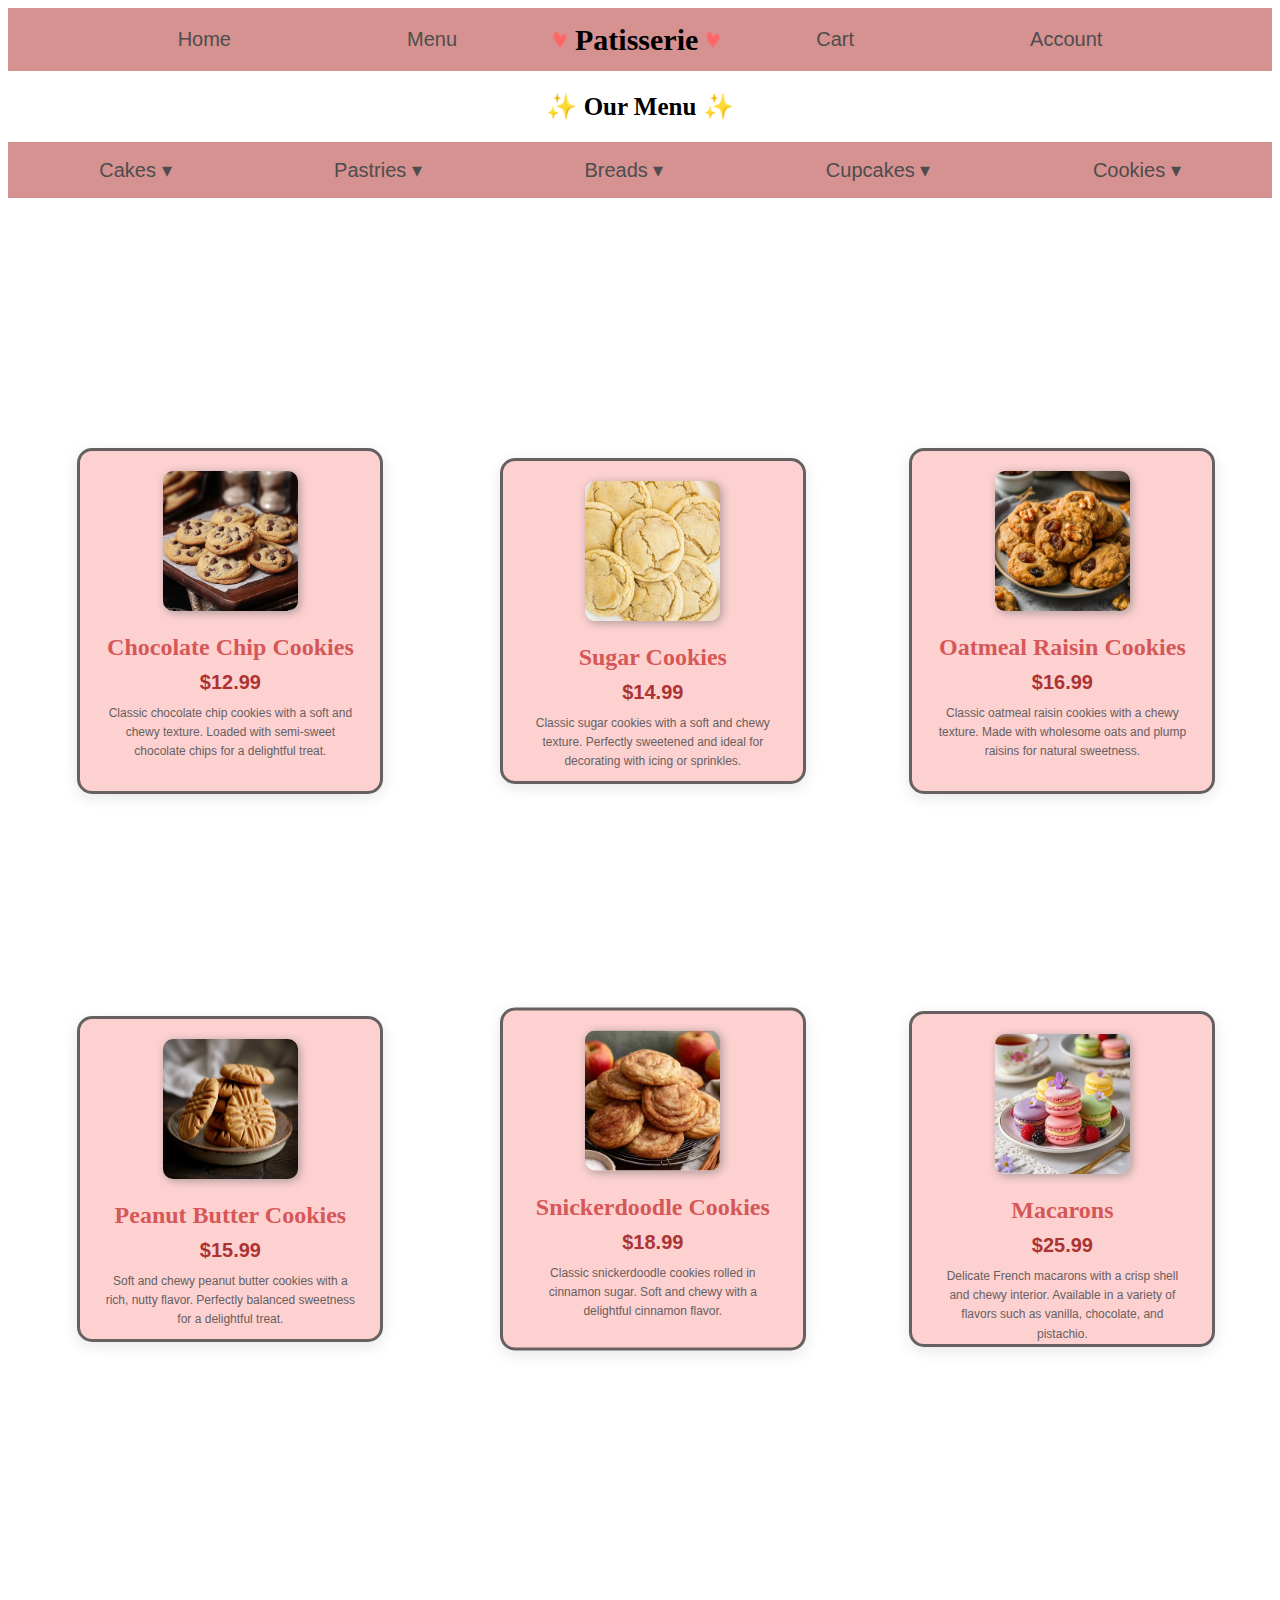
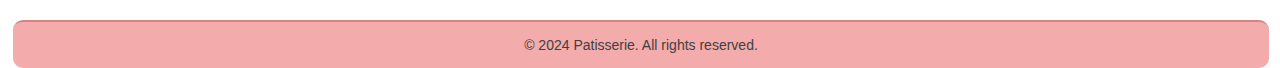
<file: cake website demo/cookies.html>
<!DOCTYPE html>
<html lang="en">
<head>
    <meta charset="UTF-8">
    <meta name="viewport" content="width=device-width, initial-scale=1.0">
    <title>Document</title>
    <style>
        nav {
            background-color: #d69191;
            padding: 10px 0px;
            margin: 0%;
        }

        ul {
            list-style-type: none;
            display: flex;
            justify-content: space-around;
            align-items: center;
            margin: 0;
            padding: 0;

        }

        a {
            text-decoration: none;
            color: rgb(77, 77, 77);
            font-size: 20px;
            font-family: 'Trebuchet MS', 'Lucida Sans Unicode', 'Lucida Grande', 'Lucida Sans', Arial, sans-serif
        }

        a:hover {
            color: white;
        }

        li {

            font-size: 20px;
            padding: 10px 88px;
            font-family: 'Trebuchet MS', 'Lucida Sans Unicode', 'Lucida Grande', 'Lucida Sans', Arial, sans-serif
        }

        h1 {
            margin: 0;
            font-size: 30px;
            padding: 0px;
            font-family: Georgia, 'Times New Roman', Times, serif;
        }

        h2 {
            font-size: 25px;
            text-align: center;
            font-family: Georgia, 'Times New Roman', Times, serif;
        }


        .container2 {
            position: absolute;
            top: 69%;
            left: 18%;
            transform: translate(-50%, -50%);
            width: 280px;
            height: 320px;
            text-align: center;
            font-family: 'Trebuchet MS', 'Lucida Sans Unicode', 'Lucida Grande', 'Lucida Sans', Arial, sans-serif;
            font-size: 12px;
            color: rgb(192, 91, 91);
            background-color: rgb(254, 209, 209);
            border-style: solid;
            border-color: #676060;
            padding: 10px;
            border-radius: 15px;
            box-shadow: 0 4px 15px rgba(23, 23, 23, 0.1);
            transition: transform 0.3s ease, box-shadow 0.3s ease;
        }

        .container2:hover {
            transform: translate(-50%, -50%) scale(1.02);
            box-shadow: 0 6px 20px rgba(0, 0, 0, 0.15);
        }

        #cake1 {
            border-radius: 10px;
            box-shadow: 2px 2px 10px rgb(172, 153, 153);
            width: 135px;
            height: 140px;
            margin-bottom: 10px;
            margin-top: 10px;
            transition: transform 0.3s ease;
        }

        #cake1:hover {
            transform: scale(1.03);
        }

        .cake-title {
            font-size: 24px;
            color: #d65757;
            margin: 10px 0 10px 0;
            font-weight: bold;
            font-family: Georgia, 'Times New Roman', Times, serif;
        }

        .cake-price {
            font-size: 20px;
            color: #ac3333;
            margin: 10px 0;
            font-weight: bold;
        }

        .cake-description {
            color: #676060;
            line-height: 1.6;
            margin: 10px 0;
            padding: 0 15px;
        }

        .container3 {
            position: absolute;
            top: 69%;
            left: 51%;
            transform: translate(-50%, -50%);
            width: 280px;
            height: 300px;
            text-align: center;
            font-family: 'Trebuchet MS', 'Lucida Sans Unicode', 'Lucida Grande', 'Lucida Sans', Arial, sans-serif;
            font-size: 12px;
            color: rgb(192, 91, 91);
            background-color: rgb(254, 209, 209);
            border-style: solid;
            border-color: #676060;
            padding: 10px;
            border-radius: 15px;
            box-shadow: 0 4px 15px rgba(23, 23, 23, 0.1);
            transition: transform 0.3s ease, box-shadow 0.3s ease;
        }

        .container3:hover {
            transform: translate(-50%, -50%) scale(1.02);
            box-shadow: 0 6px 20px rgba(0, 0, 0, 0.15);
        }

        .container4 {
            position: absolute;
            top: 69%;
            left: 83%;
            transform: translate(-50%, -50%);
            width: 280px;
            height: 320px;
            text-align: center;
            font-family: 'Trebuchet MS', 'Lucida Sans Unicode', 'Lucida Grande', 'Lucida Sans', Arial, sans-serif;
            font-size: 12px;
            color: rgb(192, 91, 91);
            background-color: rgb(254, 209, 209);
            border-style: solid;
            border-color: #676060;
            padding: 10px;
            border-radius: 15px;
            box-shadow: 0 4px 15px rgba(23, 23, 23, 0.1);
            transition: transform 0.3s ease, box-shadow 0.3s ease;
        }

        .container4:hover {
            transform: translate(-50%, -50%) scale(1.02);
            box-shadow: 0 6px 20px rgba(0, 0, 0, 0.15);
        }

        .container5 {
            position: absolute;
            top: 131%;
            left: 18%;
            transform: translate(-50%, -50%);
            width: 280px;
            height: 300px;
            text-align: center;
            font-family: 'Trebuchet MS', 'Lucida Sans Unicode', 'Lucida Grande', 'Lucida Sans', Arial, sans-serif;
            font-size: 12px;
            color: rgb(192, 91, 91);
            background-color: rgb(254, 209, 209);
            border-style: solid;
            border-color: #676060;
            padding: 10px;
            border-radius: 15px;
            box-shadow: 0 4px 15px rgba(23, 23, 23, 0.1);
            transition: transform 0.3s ease, box-shadow 0.3s ease;
        }

        .container5:hover {
            transform: translate(-50%, -50%) scale(1.02);
            box-shadow: 0 6px 20px rgba(0, 0, 0, 0.15);
        }

        .container6 {
            position: absolute;
            top: 131%;
            left: 51%;
            transform: translate(-50%, -50%);
            width: 280px;
            height: 317px;
            text-align: center;
            font-family: 'Trebuchet MS', 'Lucida Sans Unicode', 'Lucida Grande', 'Lucida Sans', Arial, sans-serif;
            font-size: 12px;
            color: rgb(192, 91, 91);
            background-color: rgb(254, 209, 209);
            border-style: solid;
            border-color: #676060;
            padding: 10px;
            border-radius: 15px;
            box-shadow: 0 4px 15px rgba(23, 23, 23, 0.1);
            transition: transform 0.3s ease, box-shadow 0.3s ease;
        }

        .container6:hover {
            transform: translate(-50%, -50%) scale(1.02);
            box-shadow: 0 6px 20px rgba(0, 0, 0, 0.15);
        }

        .container7 {
            position: absolute;
            top: 131%;
            left: 83%;
            transform: translate(-50%, -50%);
            width: 280px;
            height: 310px;
            text-align: center;
            font-family: 'Trebuchet MS', 'Lucida Sans Unicode', 'Lucida Grande', 'Lucida Sans', Arial, sans-serif;
            font-size: 12px;
            color: rgb(192, 91, 91);
            background-color: rgb(254, 209, 209);
            border-style: solid;
            border-color: #676060;
            padding: 10px;
            border-radius: 15px;
            box-shadow: 0 4px 15px rgba(23, 23, 23, 0.1);
            transition: transform 0.3s ease, box-shadow 0.3s ease;
        }

        .container7:hover {
            transform: translate(-50%, -50%) scale(1.02);
            box-shadow: 0 6px 20px rgba(236, 188, 188, 0.15);
        }
 
        .menu-section {

            justify-content: center;
            align-items: center;
            margin: 2px;
            background-color: rgb(247, 213, 207);

        }

        .dropdown {
            position: relative;
            padding: 3px 10px;
        }
        .dropbtn {
            background-color: #d69191;
            border: none;
            cursor: pointer;
            font-family: 'Trebuchet MS', 'Lucida Sans Unicode', 'Lucida Grande', 'Lucida Sans', Arial, sans-serif;
        }
        .dropbtn:hover {
            color: white;
        }

        .dropdown-content {
            display: none;
            position: absolute;
            background-color: #c4abab;
            width: 190px;
            box-shadow: 0px 8px 16px rgba(0, 0, 0, 0.3);
            z-index: 1;
            border-radius: 4px;
        }

        .dropdown-content a {
            display: block;
            color: white;
            padding: 6px;
        }
        .dropdown-content li {
            display:inline-block;
            color: white;
            padding: 1px;
        }

        .dropdown-content a:hover {
            background-color: #555;
            cursor: pointer;
        }

        .dropdown.show .dropdown-content {
            display:block;
           

        }

        .menu-list1 {
            list-style-type: none;
            display: block;
            margin: 0;
            padding: 0;
        }

        .menu-list1 li {
            padding: 8px 12px;
            border-bottom: 1px solid #ddd;
            font-family: 'Trebuchet MS', 'Lucida Sans Unicode', 'Lucida Grande', 'Lucida Sans', Arial, sans-serif;
            color: rgb(53, 52, 52);
        }

        .menu-list1 li:hover {
            background-color: #f1f1f1;
            cursor: pointer;
        }

        footer {
            position: absolute;
            top: 180%;
            left: 1%;
            width: 98%;
            padding: 1px;
            background-color: #f3abab;
            color: rgb(66, 64, 64);
            border-top: 2px solid #d88282;
            text-align: center;
            font-family: 'Trebuchet MS', 'Lucida Sans Unicode', 'Lucida Grande', 'Lucida Sans', Arial, sans-serif;
            font-size: 14px;
            border-radius: 10px;
        }
    </style>
</head>

<body>
    <nav>
        <ul>
            <ul>
                <li><a href="index.html">Home</a></li>
                <li><a href="">Menu</a></li>
                <img src="heart.png" width="30px" id="image">
                <h1>Patisserie</h1><img src="heart.png" width="30px" id="image">
                <li><a href="">Cart</a></li>
                <li><a href="">Account</a></li>
            </ul>
    </nav>
    <h2>✨ Our Menu ✨</h2>
    <nav>
        <ul class="dropdown">
            <li class="dropdown">
               <a href="cakes.html"><span class="dropbtn">Cakes ▾</span></a>
                <div class="dropdown-content">
                    <a href="#">Chocolate Cake</a>
                    <a href="#">Vanilla Cake</a>
                    <a href="#">Strawberry Cake</a>
                    <a href="#">Red Velvet Cake</a>
                    <a href="#">Lemon Cake</a>
                    <a href="#">Coffee Cake</a>
                    <a href="#">Carrot Cake</a>
                </div>
            </li>

            <li class="dropdown">
              <a href="pastries.html" > <span class="dropbtn">Pastries ▾</span></a>
                <div class="dropdown-content">
                    <a href="#">Chocolate Pastry</a>
                    <a href="#">Black Forest</a>
                    <a href="#">Truffle Pastry</a>
                    <a href="#">Fruit Pastry</a>
                    <a href="#">Blueberry Pastry</a>
                </div>
            </li>
            <li class="dropdown">
              <a href="breads.html">  <span class="dropbtn">Breads ▾</span></a>
                <div class="dropdown-content">
                    <a href="#">Sourdough</a>
                    <a href="#">Baguettes</a>
                    <a href="#">Whole Wheat</a>
                    <a href="#">Focaccia</a>
                    <a href="#">Rye Bread</a>
                    <a href="#">Ciabatta</a>
                    <a href="#">Multigrain</a>s
                </div>
       
        </li>
        <li class="dropdown">
           <a href="cupcakes.html"><span class="dropbtn">Cupcakes ▾</span></a>
            <div class="dropdown-content">
                <a href="#">Red Velvet Cupcake</a>
                <a href="#">Chocolate Cupcake</a>
                <a href="#">Vanilla Cupcake</a>
                <a href="#">Lemon Cupcake</a>
            </div>
        </li>
        <li class="dropdown">
          <a href="cookies.html"><span class="dropbtn">Cookies ▾</span></a>
            <div class="dropdown-content">
                <a href="#">Chocolate Chip Cookie</a>
                <a href="#">Oatmeal Raisin Cookie</a>
                <a href="#">Peanut Butter Cookie</a>
                <a href="#">Sugar Cookie</a>
                <a href="#">Snickerdoodle Cookie</a>
                <a href="#">Macarons</a>

            </div>
        </li>
        </ul>
    </nav>
    </section>
    </div>



    <div class="container2">
        <img src="Best Chocolate Chip Cookies Recipe - Easy & Delicious.jpeg" id="cake1">
        <h3 class="cake-title ">Chocolate Chip Cookies</h3>
        <div class="cake-price">$12.99</div>
        <p class="cake-description">
            Classic chocolate chip cookies with a soft and chewy texture.
            Loaded with semi-sweet chocolate chips for a delightful treat.
        </p>
    </div>

    <div class="container3">
        <img src="BEST Sugar Cookie Recipe _ Soft, Chewy Drop-Style….jpeg" id="cake1">
        <h3 class="cake-title ">Sugar Cookies</h3>
        <div class="cake-price">$14.99</div>
        <p class="cake-description">
            Classic sugar cookies with a soft and chewy texture.
            Perfectly sweetened and ideal for decorating with icing or sprinkles.
        </p>
    </div>

    <div class="container4">
        <img src="✨ Chewy Oatmeal Raisin Cookies ✨__Soft, chewy, and….jpeg" id="cake1">
        <h3 class="cake-title ">Oatmeal Raisin Cookies</h3>
        <div class="cake-price">$16.99</div>
        <p class="cake-description">
            Classic oatmeal raisin cookies with a chewy texture.
            Made with wholesome oats and plump raisins for natural sweetness.
        </p>
    </div>
    <div class="container5">
        <img src="Classic Peanut Butter Cookies, delicious recipe, digital download.jpeg" id="cake1">
        <h3 class="cake-title ">Peanut Butter Cookies</h3>
        <div class="cake-price">$15.99</div>
        <p class="cake-description">
            Soft and chewy peanut butter cookies with a rich, nutty flavor.
            Perfectly balanced sweetness for a delightful treat.
        </p>
    </div>
    <div class="container6">
        <img src="Apple Snickerdoodles_ Soft, Chewy Cinnamon Apple Cookies.jpeg" id="cake1">
        <h3 class="cake-title ">Snickerdoodle Cookies</h3>
        <div class="cake-price">$18.99</div>
        <p class="cake-description">
            Classic snickerdoodle cookies rolled in cinnamon sugar.
            Soft and chewy with a delightful cinnamon flavor.
        </p>
    </div>
    <div class="container7">
        <img src="undefined.jpeg" id="cake1">
        <h3 class="cake-title ">Macarons</h3>
        <div class="cake-price">$25.99</div>
        <p class="cake-description">
            Delicate French macarons with a crisp shell and chewy interior.
            Available in a variety of flavors such as vanilla, chocolate, and pistachio.
        </p>
    </div>
 

    <footer>
        <p>© 2024 Patisserie. All rights reserved.</p>

    </footer>
    <script src="menu.js"></script>



</body>

</html>
</file>
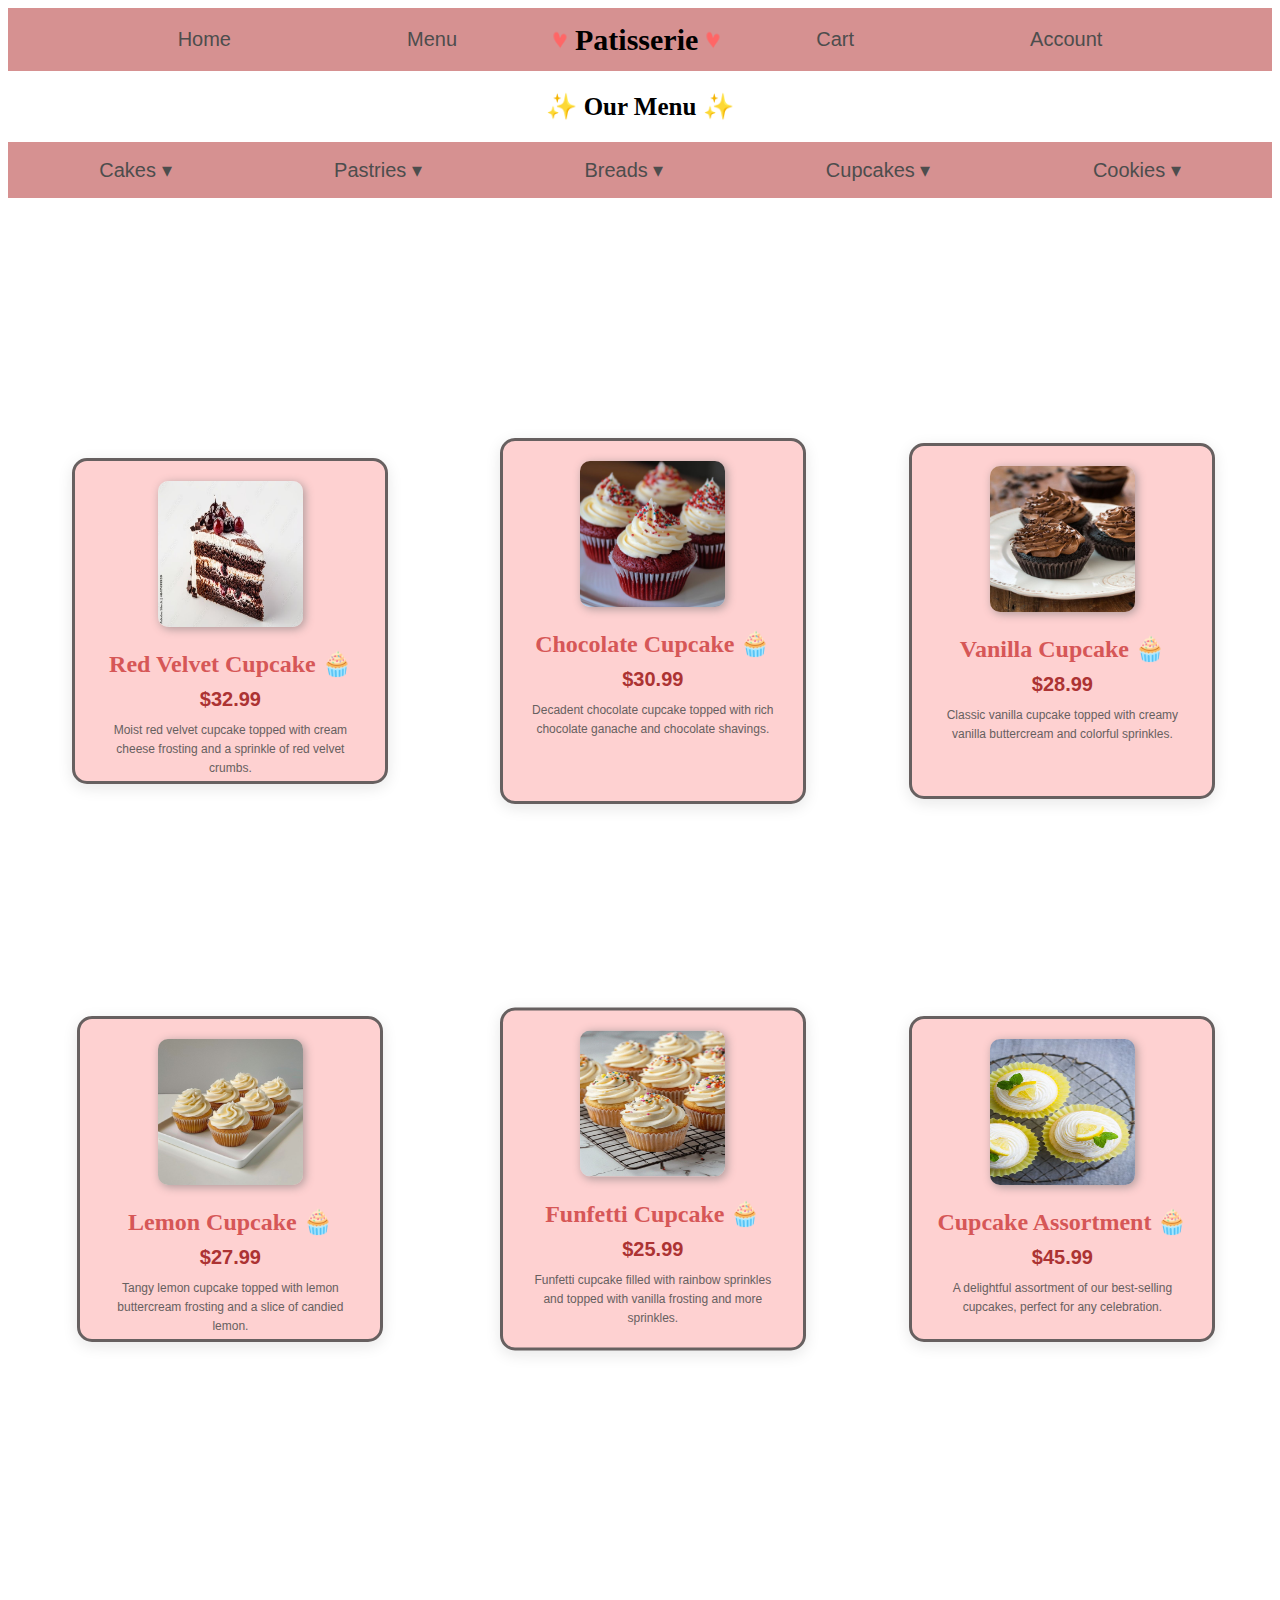
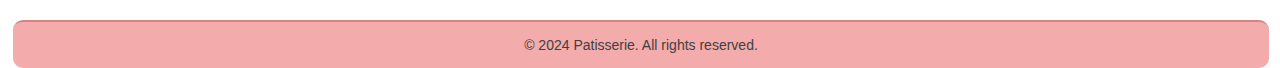
<file: cake website demo/cupcakes.html>
<!DOCTYPE html>
<html lang="en">

<head>
    <meta charset="UTF-8">
    <meta name="viewport" content="width=device-width, initial-scale=1.0">
    <title>Document</title>
    <style>
        nav {
            background-color: #d69191;
            padding: 10px 0px;
            margin: 0%;
        }

        ul {
            list-style-type: none;
            display: flex;
            justify-content: space-around;
            align-items: center;
            margin: 0;
            padding: 0;

        }

        a {
            text-decoration: none;
            color: rgb(77, 77, 77);
            font-size: 20px;
            font-family: 'Trebuchet MS', 'Lucida Sans Unicode', 'Lucida Grande', 'Lucida Sans', Arial, sans-serif
        }

        a:hover {
            color: white;
        }

        li {

            font-size: 20px;
            padding: 10px 88px;
            font-family: 'Trebuchet MS', 'Lucida Sans Unicode', 'Lucida Grande', 'Lucida Sans', Arial, sans-serif
        }

        h1 {
            margin: 0;
            font-size: 30px;
            padding: 0px;
            font-family: Georgia, 'Times New Roman', Times, serif;
        }

        h2 {
            font-size: 25px;
            text-align: center;
            font-family: Georgia, 'Times New Roman', Times, serif;
        }


        .container2 {
            position: absolute;
            top: 69%;
            left: 18%;
            transform: translate(-50%, -50%);
            width: 290px;
            height: 300px;
            text-align: center;
            font-family: 'Trebuchet MS', 'Lucida Sans Unicode', 'Lucida Grande', 'Lucida Sans', Arial, sans-serif;
            font-size: 12px;
            color: rgb(192, 91, 91);
            background-color: rgb(254, 209, 209);
            border-style: solid;
            border-color: #676060;
            padding: 10px;
            border-radius: 15px;
            box-shadow: 0 4px 15px rgba(23, 23, 23, 0.1);
            transition: transform 0.3s ease, box-shadow 0.3s ease;
        }

        .container2:hover {
            transform: translate(-50%, -50%) scale(1.02);
            box-shadow: 0 6px 20px rgba(0, 0, 0, 0.15);
        }

        #cake1 {
            border-radius: 10px;
            box-shadow: 2px 2px 10px rgb(172, 153, 153);
            width: 145px;
            height: 146px;
            margin-bottom: 10px;
            margin-top: 10px;
            transition: transform 0.3s ease;
        }

        #cake1:hover {
            transform: scale(1.03);
        }

        .cake-title {
            font-size: 24px;
            color: #d65757;
            margin: 10px 0 10px 0;
            font-weight: bold;
            font-family: Georgia, 'Times New Roman', Times, serif;
        }

        .cake-price {
            font-size: 20px;
            color: #ac3333;
            margin: 10px 0;
            font-weight: bold;
        }

        .cake-description {
            color: #676060;
            line-height: 1.6;
            margin: 10px 0;
            padding: 0 15px;
        }

        .container3 {
            position: absolute;
            top: 69%;
            left: 51%;
            transform: translate(-50%, -50%);
            width: 280px;
            height: 340px;
            text-align: center;
            font-family: 'Trebuchet MS', 'Lucida Sans Unicode', 'Lucida Grande', 'Lucida Sans', Arial, sans-serif;
            font-size: 12px;
            color: rgb(192, 91, 91);
            background-color: rgb(254, 209, 209);
            border-style: solid;
            border-color: #676060;
            padding: 10px;
            border-radius: 15px;
            box-shadow: 0 4px 15px rgba(23, 23, 23, 0.1);
            transition: transform 0.3s ease, box-shadow 0.3s ease;
        }

        .container3:hover {
            transform: translate(-50%, -50%) scale(1.02);
            box-shadow: 0 6px 20px rgba(0, 0, 0, 0.15);
        }

        .container4 {
            position: absolute;
            top: 69%;
            left: 83%;
            transform: translate(-50%, -50%);
            width: 280px;
            height: 330px;
            text-align: center;
            font-family: 'Trebuchet MS', 'Lucida Sans Unicode', 'Lucida Grande', 'Lucida Sans', Arial, sans-serif;
            font-size: 12px;
            color: rgb(192, 91, 91);
            background-color: rgb(254, 209, 209);
            border-style: solid;
            border-color: #676060;
            padding: 10px;
            border-radius: 15px;
            box-shadow: 0 4px 15px rgba(23, 23, 23, 0.1);
            transition: transform 0.3s ease, box-shadow 0.3s ease;
        }

        .container4:hover {
            transform: translate(-50%, -50%) scale(1.02);
            box-shadow: 0 6px 20px rgba(0, 0, 0, 0.15);
        }

        .container5 {
            position: absolute;
            top: 131%;
            left: 18%;
            transform: translate(-50%, -50%);
            width: 280px;
            height: 300px;
            text-align: center;
            font-family: 'Trebuchet MS', 'Lucida Sans Unicode', 'Lucida Grande', 'Lucida Sans', Arial, sans-serif;
            font-size: 12px;
            color: rgb(192, 91, 91);
            background-color: rgb(254, 209, 209);
            border-style: solid;
            border-color: #676060;
            padding: 10px;
            border-radius: 15px;
            box-shadow: 0 4px 15px rgba(23, 23, 23, 0.1);
            transition: transform 0.3s ease, box-shadow 0.3s ease;
        }

        .container5:hover {
            transform: translate(-50%, -50%) scale(1.02);
            box-shadow: 0 6px 20px rgba(0, 0, 0, 0.15);
        }

        .container6 {
            position: absolute;
            top: 131%;
            left: 51%;
            transform: translate(-50%, -50%);
            width: 280px;
            height: 317px;
            text-align: center;
            font-family: 'Trebuchet MS', 'Lucida Sans Unicode', 'Lucida Grande', 'Lucida Sans', Arial, sans-serif;
            font-size: 12px;
            color: rgb(192, 91, 91);
            background-color: rgb(254, 209, 209);
            border-style: solid;
            border-color: #676060;
            padding: 10px;
            border-radius: 15px;
            box-shadow: 0 4px 15px rgba(23, 23, 23, 0.1);
            transition: transform 0.3s ease, box-shadow 0.3s ease;
        }

        .container6:hover {
            transform: translate(-50%, -50%) scale(1.02);
            box-shadow: 0 6px 20px rgba(0, 0, 0, 0.15);
        }

        .container7 {
            position: absolute;
            top: 131%;
            left: 83%;
            transform: translate(-50%, -50%);
            width: 280px;
            height: 300px;
            text-align: center;
            font-family: 'Trebuchet MS', 'Lucida Sans Unicode', 'Lucida Grande', 'Lucida Sans', Arial, sans-serif;
            font-size: 12px;
            color: rgb(192, 91, 91);
            background-color: rgb(254, 209, 209);
            border-style: solid;
            border-color: #676060;
            padding: 10px;
            border-radius: 15px;
            box-shadow: 0 4px 15px rgba(23, 23, 23, 0.1);
            transition: transform 0.3s ease, box-shadow 0.3s ease;
        }

        .container7:hover {
            transform: translate(-50%, -50%) scale(1.02);
            box-shadow: 0 6px 20px rgba(236, 188, 188, 0.15);
        }

        .menu-section {

            justify-content: center;
            align-items: center;
            margin: 2px;
            background-color: rgb(247, 213, 207);

        }

        .dropdown {
            position: relative;
            padding: 3px 10px;
        }
        .dropbtn {
            background-color: #d69191;
            border: none;
            cursor: pointer;
            font-family: 'Trebuchet MS', 'Lucida Sans Unicode', 'Lucida Grande', 'Lucida Sans', Arial, sans-serif;
        }
        .dropbtn:hover {
            color: white;
        }

        .dropdown-content {
            display: none;
            position: absolute;
            background-color: #c4abab;
            width: 190px;
            box-shadow: 0px 8px 16px rgba(0, 0, 0, 0.3);
            z-index: 1;
            border-radius: 4px;
        }

        .dropdown-content a {
            display: block;
            color: white;
            padding: 6px;
        }
        .dropdown-content li {
            display:inline-block;
            color: white;
            padding: 1px;
        }

        .dropdown-content a:hover {
            background-color: #555;
            cursor: pointer;
        }

        .dropdown.show .dropdown-content {
            display:block;
           

        }

        .menu-list1 {
            list-style-type: none;
            display: block;
            margin: 0;
            padding: 0;
        }

        .menu-list1 li {
            padding: 8px 12px;
            border-bottom: 1px solid #ddd;
            font-family: 'Trebuchet MS', 'Lucida Sans Unicode', 'Lucida Grande', 'Lucida Sans', Arial, sans-serif;
            color: rgb(53, 52, 52);
        }

        .menu-list1 li:hover {
            background-color: #f1f1f1;
            cursor: pointer;
        }

        footer {
            position: absolute;
            top: 180%;
            left: 1%;
            width: 98%;
            padding: 1px;
            background-color: #f3abab;
            color: rgb(66, 64, 64);
            border-top: 2px solid #d88282;
            text-align: center;
            font-family: 'Trebuchet MS', 'Lucida Sans Unicode', 'Lucida Grande', 'Lucida Sans', Arial, sans-serif;
            font-size: 14px;
            border-radius: 10px;
        }
    </style>
</head>

<body>
    <nav>
        <ul>
            <ul>
                <li><a href="index.html">Home</a></li>
                <li><a href="">Menu</a></li>
                <img src="heart.png" width="30px" id="image">
                <h1>Patisserie</h1><img src="heart.png" width="30px" id="image">
                <li><a href="">Cart</a></li>
                <li><a href="">Account</a></li>
            </ul>
    </nav>
    <h2>✨ Our Menu ✨</h2>
    <nav>
        <ul class="dropdown">
            <li class="dropdown">
               <a href="cakes.html"><span class="dropbtn">Cakes ▾</span></a>
                <div class="dropdown-content">
                    <a href="#">Chocolate Cake</a>
                    <a href="#">Vanilla Cake</a>
                    <a href="#">Strawberry Cake</a>
                    <a href="#">Red Velvet Cake</a>
                    <a href="#">Lemon Cake</a>
                    <a href="#">Coffee Cake</a>
                    <a href="#">Carrot Cake</a>
                </div>
            </li>

            <li class="dropdown">
               <a href="pastries.html"><span class="dropbtn">Pastries ▾</span></a>
                <div class="dropdown-content">
                    <a href="#">Chocolate Pastry</a>
                    <a href="#">Black Forest</a>
                    <a href="#">Truffle Pastry</a>
                    <a href="#">Blueberry Pastry</a>
                    <a href="#">Cream Pastry</a>
                    <a href="#">Custard Pastry</a>
                    <a href="#">Almond Pastry</a>
                    <a href="#">Napoleon</a>
                    <a href="#">Danish</a>
                </div>
            </li>
            <li class="dropdown">
                <a href="breads.html"><span class="dropbtn">Breads ▾</span></a>
                <div class="dropdown-content">
                    <a href="#">Sourdough</a>
                    <a href="#">Baguettes</a>
                    <a href="#">Whole Wheat</a>
                    <a href="#">Focaccia</a>
                </div>
       
        </li>
        <li class="dropdown">
           <a href="cupcakes.html"><span class="dropbtn">Cupcakes ▾</span></a>
            <div class="dropdown-content">
                <a href="#">Red Velvet Cupcake</a>
                <a href="#">Chocolate Cupcake</a>
                <a href="#">Vanilla Cupcake</a>
                <a href="#">Lemon Cupcake</a>
                <a href="#">Funfetti Cupcake</a>
            </div>
        </li>
        <li class="dropdown">
           <a href="cookies.html" ><span class="dropbtn">Cookies ▾</span></a>
            <div class="dropdown-content">
                <a href="#">Chocolate Chip Cookie</a>
                <a href="#">Oatmeal Raisin Cookie</a>
                <a href="#">Peanut Butter Cookie</a>
                <a href="#">Sugar Cookie</a>
            </div>
        </li>
        </ul>
    </nav>
    </section>
    </div>

    <div class="container2">
        <img src="Black forest cake.jpeg" id="cake1">
        <h3 class="cake-title ">Red Velvet Cupcake 🧁</h3>
        <div class="cake-price">$32.99</div>
        <p class="cake-description">
            Moist red velvet cupcake topped with cream cheese frosting
            and a sprinkle of red velvet crumbs.
        </p>       
    </div>

    <div class="container3">
        <img src="Rich & Velvety Red Velvet Cupcakes_ A Treat You’ll Love! - Paula Kitchen.jpeg" id="cake1">
        <h3 class="cake-title ">Chocolate Cupcake 🧁</h3>
        <div class="cake-price">$30.99</div>
        <p class="cake-description">
            Decadent chocolate cupcake topped with rich chocolate ganache
            and chocolate shavings.
        </p>
    </div>

    <div class="container4">
        <img src="Double Chocolate_.jpeg" id="cake1">
        <h3 class="cake-title ">Vanilla Cupcake 🧁</h3>
        <div class="cake-price">$28.99</div>
        <p class="cake-description">
            Classic vanilla cupcake topped with creamy vanilla buttercream
            and colorful sprinkles.
        </p>
    </div>
    <div class="container5">
        <img src="17 Zesty Lemon Vanilla Cupcakes That Brighten Any Day.jpeg" id="cake1">
        <h3 class="cake-title ">Lemon Cupcake 🧁</h3>
        <div class="cake-price">$27.99</div>
        <p class="cake-description">
            Tangy lemon cupcake topped with lemon buttercream frosting
            and a slice of candied lemon.
        </p>
    </div>
    <div class="container6">
        <img src="undefined (1).jpeg" id="cake1">
        <h3 class="cake-title ">Funfetti Cupcake 🧁</h3>
        <div class="cake-price">$25.99</div>
        <p class="cake-description">
            Funfetti cupcake filled with rainbow sprinkles and topped with
            vanilla frosting and more sprinkles.
        </p>
    </div>
    <div class="container7">
        <img src="Lemon Cupcakes with Lemon Buttercream Frosting….jpeg" id="cake1">
        <h3 class="cake-title ">Cupcake Assortment 🧁</h3>
        <div class="cake-price">$45.99</div>
        <p class="cake-description">
            A delightful assortment of our best-selling cupcakes,
            perfect for any celebration.
        </p>
    </div>


    <footer>
        <p>© 2024 Patisserie. All rights reserved.</p>

    </footer>
    <script src="menu.js"></script>



</body>

</html>
</file>
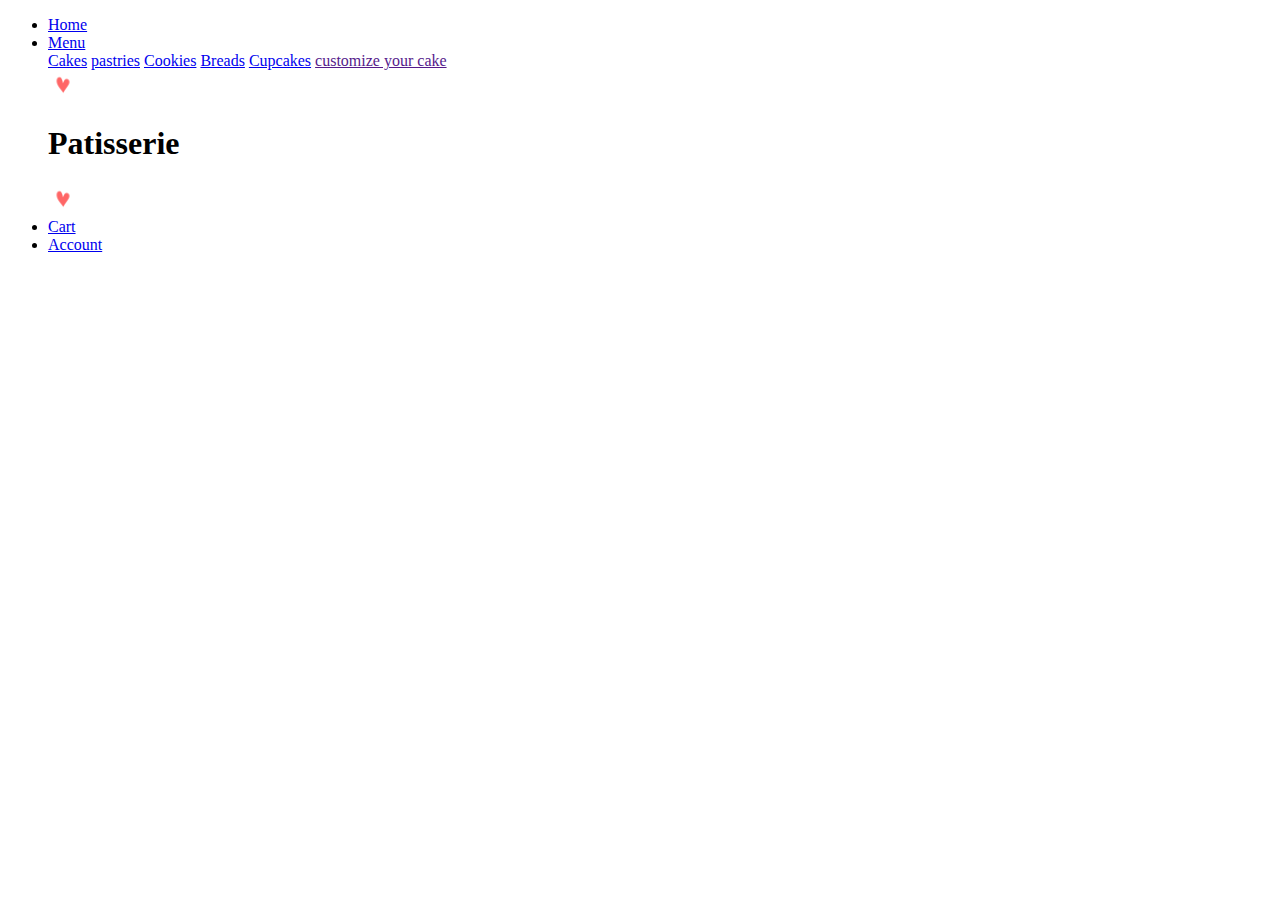
<file: cake website demo/menu.html>
<!DOCTYPE html>
<html lang="en">
<head>
    <meta charset="UTF-8">
    <meta name="viewport" content="width=device-width, initial-scale=1.0">
    <title>Document</title>
</head>
<body>
<nav>
    <ul>
        <li><a href="index.html">Home</a></li>
        <li class="dropdown">
            <a href="#" class="dropbtn">Menu </a>
            <div class="dropdown-content">
                <a href="cakes.html">Cakes</a>
                <a href="pastries.html">pastries</a>
                <a href="cookies.html">Cookies</a>
                <a href="breads.html">Breads</a>
                <a href="cupcakes.html">Cupcakes</a>
                <a href="">customize your cake</a>
            </div>
        </li>
        <img src="heart.png" width="30px" id="image">
        <h1>Patisserie</h1><img src="heart.png" width="30px" id="image">
        <li><a href="#">Cart</a></li>
        <li><a href="#">Account</a></li>
    </ul>
</nav>
</body>
</html>
</file>
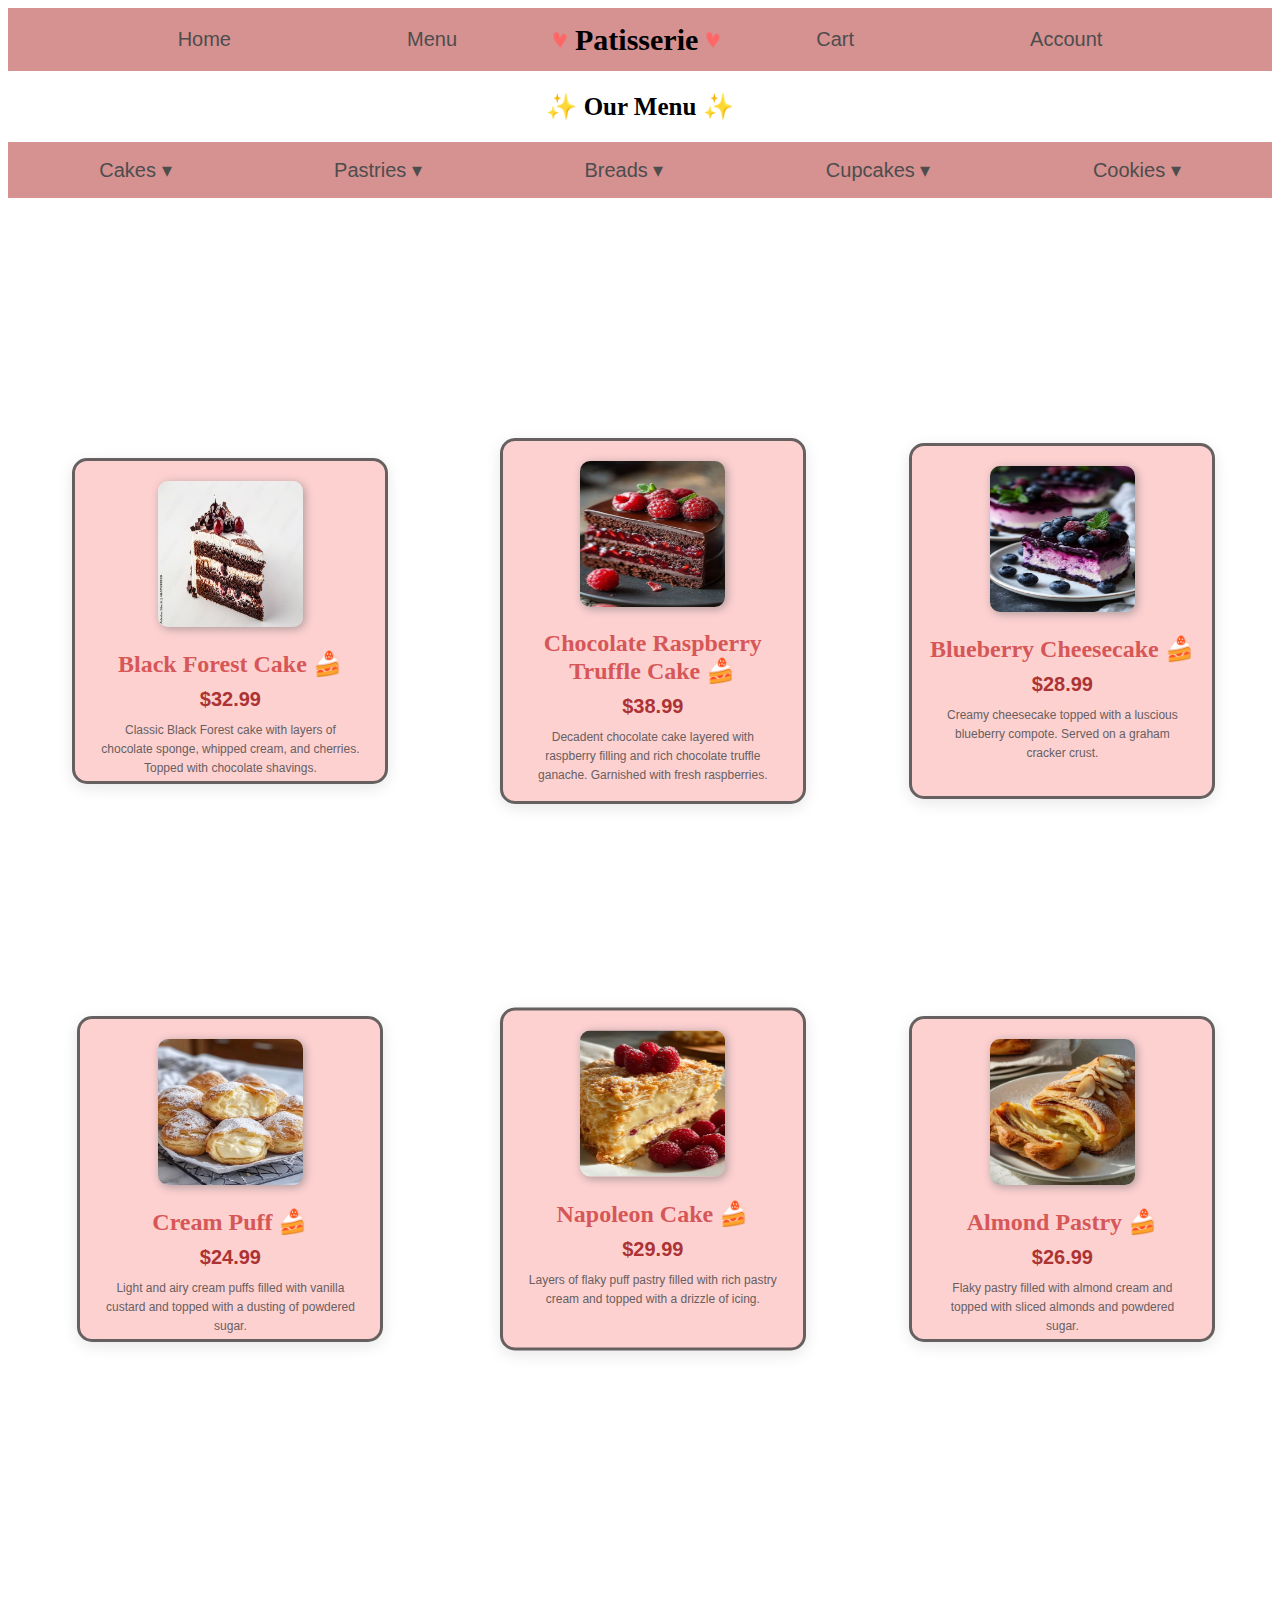
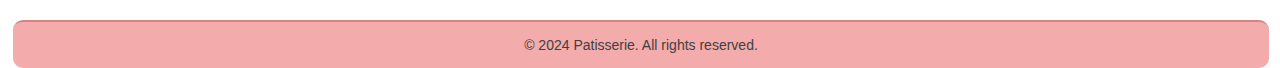
<file: cake website demo/pastries.html>
<!DOCTYPE html>
<html lang="en">

<head>
    <meta charset="UTF-8">
    <meta name="viewport" content="width=device-width, initial-scale=1.0">
    <title>Document</title>
    <style>
        nav {
            background-color: #d69191;
            padding: 10px 0px;
            margin: 0%;
        }

        ul {
            list-style-type: none;
            display: flex;
            justify-content: space-around;
            align-items: center;
            margin: 0;
            padding: 0;

        }

        a {
            text-decoration: none;
            color: rgb(77, 77, 77);
            font-size: 20px;
            font-family: 'Trebuchet MS', 'Lucida Sans Unicode', 'Lucida Grande', 'Lucida Sans', Arial, sans-serif
        }

        a:hover {
            color: white;
        }

        li {

            font-size: 20px;
            padding: 10px 88px;
            font-family: 'Trebuchet MS', 'Lucida Sans Unicode', 'Lucida Grande', 'Lucida Sans', Arial, sans-serif
        }

        h1 {
            margin: 0;
            font-size: 30px;
            padding: 0px;
            font-family: Georgia, 'Times New Roman', Times, serif;
        }

        h2 {
            font-size: 25px;
            text-align: center;
            font-family: Georgia, 'Times New Roman', Times, serif;
        }


        .container2 {
            position: absolute;
            top: 69%;
            left: 18%;
            transform: translate(-50%, -50%);
            width: 290px;
            height: 300px;
            text-align: center;
            font-family: 'Trebuchet MS', 'Lucida Sans Unicode', 'Lucida Grande', 'Lucida Sans', Arial, sans-serif;
            font-size: 12px;
            color: rgb(192, 91, 91);
            background-color: rgb(254, 209, 209);
            border-style: solid;
            border-color: #676060;
            padding: 10px;
            border-radius: 15px;
            box-shadow: 0 4px 15px rgba(23, 23, 23, 0.1);
            transition: transform 0.3s ease, box-shadow 0.3s ease;
        }

        .container2:hover {
            transform: translate(-50%, -50%) scale(1.02);
            box-shadow: 0 6px 20px rgba(0, 0, 0, 0.15);
        }

        #cake1 {
            border-radius: 10px;
            box-shadow: 2px 2px 10px rgb(172, 153, 153);
            width: 145px;
            height: 146px;
            margin-bottom: 10px;
            margin-top: 10px;
            transition: transform 0.3s ease;
        }

        #cake1:hover {
            transform: scale(1.03);
        }

        .cake-title {
            font-size: 24px;
            color: #d65757;
            margin: 10px 0 10px 0;
            font-weight: bold;
            font-family: Georgia, 'Times New Roman', Times, serif;
        }

        .cake-price {
            font-size: 20px;
            color: #ac3333;
            margin: 10px 0;
            font-weight: bold;
        }

        .cake-description {
            color: #676060;
            line-height: 1.6;
            margin: 10px 0;
            padding: 0 15px;
        }

        .container3 {
            position: absolute;
            top: 69%;
            left: 51%;
            transform: translate(-50%, -50%);
            width: 280px;
            height: 340px;
            text-align: center;
            font-family: 'Trebuchet MS', 'Lucida Sans Unicode', 'Lucida Grande', 'Lucida Sans', Arial, sans-serif;
            font-size: 12px;
            color: rgb(192, 91, 91);
            background-color: rgb(254, 209, 209);
            border-style: solid;
            border-color: #676060;
            padding: 10px;
            border-radius: 15px;
            box-shadow: 0 4px 15px rgba(23, 23, 23, 0.1);
            transition: transform 0.3s ease, box-shadow 0.3s ease;
        }

        .container3:hover {
            transform: translate(-50%, -50%) scale(1.02);
            box-shadow: 0 6px 20px rgba(0, 0, 0, 0.15);
        }

        .container4 {
            position: absolute;
            top: 69%;
            left: 83%;
            transform: translate(-50%, -50%);
            width: 280px;
            height: 330px;
            text-align: center;
            font-family: 'Trebuchet MS', 'Lucida Sans Unicode', 'Lucida Grande', 'Lucida Sans', Arial, sans-serif;
            font-size: 12px;
            color: rgb(192, 91, 91);
            background-color: rgb(254, 209, 209);
            border-style: solid;
            border-color: #676060;
            padding: 10px;
            border-radius: 15px;
            box-shadow: 0 4px 15px rgba(23, 23, 23, 0.1);
            transition: transform 0.3s ease, box-shadow 0.3s ease;
        }

        .container4:hover {
            transform: translate(-50%, -50%) scale(1.02);
            box-shadow: 0 6px 20px rgba(0, 0, 0, 0.15);
        }

        .container5 {
            position: absolute;
            top: 131%;
            left: 18%;
            transform: translate(-50%, -50%);
            width: 280px;
            height: 300px;
            text-align: center;
            font-family: 'Trebuchet MS', 'Lucida Sans Unicode', 'Lucida Grande', 'Lucida Sans', Arial, sans-serif;
            font-size: 12px;
            color: rgb(192, 91, 91);
            background-color: rgb(254, 209, 209);
            border-style: solid;
            border-color: #676060;
            padding: 10px;
            border-radius: 15px;
            box-shadow: 0 4px 15px rgba(23, 23, 23, 0.1);
            transition: transform 0.3s ease, box-shadow 0.3s ease;
        }

        .container5:hover {
            transform: translate(-50%, -50%) scale(1.02);
            box-shadow: 0 6px 20px rgba(0, 0, 0, 0.15);
        }

        .container6 {
            position: absolute;
            top: 131%;
            left: 51%;
            transform: translate(-50%, -50%);
            width: 280px;
            height: 317px;
            text-align: center;
            font-family: 'Trebuchet MS', 'Lucida Sans Unicode', 'Lucida Grande', 'Lucida Sans', Arial, sans-serif;
            font-size: 12px;
            color: rgb(192, 91, 91);
            background-color: rgb(254, 209, 209);
            border-style: solid;
            border-color: #676060;
            padding: 10px;
            border-radius: 15px;
            box-shadow: 0 4px 15px rgba(23, 23, 23, 0.1);
            transition: transform 0.3s ease, box-shadow 0.3s ease;
        }

        .container6:hover {
            transform: translate(-50%, -50%) scale(1.02);
            box-shadow: 0 6px 20px rgba(0, 0, 0, 0.15);
        }

        .container7 {
            position: absolute;
            top: 131%;
            left: 83%;
            transform: translate(-50%, -50%);
            width: 280px;
            height: 300px;
            text-align: center;
            font-family: 'Trebuchet MS', 'Lucida Sans Unicode', 'Lucida Grande', 'Lucida Sans', Arial, sans-serif;
            font-size: 12px;
            color: rgb(192, 91, 91);
            background-color: rgb(254, 209, 209);
            border-style: solid;
            border-color: #676060;
            padding: 10px;
            border-radius: 15px;
            box-shadow: 0 4px 15px rgba(23, 23, 23, 0.1);
            transition: transform 0.3s ease, box-shadow 0.3s ease;
        }

        .container7:hover {
            transform: translate(-50%, -50%) scale(1.02);
            box-shadow: 0 6px 20px rgba(236, 188, 188, 0.15);
        }

        .menu-section {

            justify-content: center;
            align-items: center;
            margin: 2px;
            background-color: rgb(247, 213, 207);

        }

        .dropdown {
            position: relative;
            padding: 3px 10px;
        }
        .dropbtn {
            background-color: #d69191;
            border: none;
            cursor: pointer;
            font-family: 'Trebuchet MS', 'Lucida Sans Unicode', 'Lucida Grande', 'Lucida Sans', Arial, sans-serif;
        }
        .dropbtn:hover {
            color: white;
        }

        .dropdown-content {
            display: none;
            position: absolute;
            background-color: #c4abab;
            width: 190px;
            box-shadow: 0px 8px 16px rgba(0, 0, 0, 0.3);
            z-index: 1;
            border-radius: 4px;
        }

        .dropdown-content a {
            display: block;
            color: white;
            padding: 6px;
        }
        .dropdown-content li {
            display:inline-block;
            color: white;
            padding: 1px;
        }

        .dropdown-content a:hover {
            background-color: #555;
            cursor: pointer;
        }

        .dropdown.show .dropdown-content {
            display:block;
           

        }

        .menu-list1 {
            list-style-type: none;
            display: block;
            margin: 0;
            padding: 0;
        }

        .menu-list1 li {
            padding: 8px 12px;
            border-bottom: 1px solid #ddd;
            font-family: 'Trebuchet MS', 'Lucida Sans Unicode', 'Lucida Grande', 'Lucida Sans', Arial, sans-serif;
            color: rgb(53, 52, 52);
        }

        .menu-list1 li:hover {
            background-color: #f1f1f1;
            cursor: pointer;
        }

        footer {
            position: absolute;
            top: 180%;
            left: 1%;
            width: 98%;
            padding: 1px;
            background-color: #f3abab;
            color: rgb(66, 64, 64);
            border-top: 2px solid #d88282;
            text-align: center;
            font-family: 'Trebuchet MS', 'Lucida Sans Unicode', 'Lucida Grande', 'Lucida Sans', Arial, sans-serif;
            font-size: 14px;
            border-radius: 10px;
        }
    </style>
</head>

<body>
    <nav>
        <ul>
            <ul>
                <li><a href="index.html">Home</a></li>
                <li><a href="">Menu</a></li>
                <img src="heart.png" width="30px" id="image">
                <h1>Patisserie</h1><img src="heart.png" width="30px" id="image">
                <li><a href="">Cart</a></li>
                <li><a href="">Account</a></li>
            </ul>
    </nav>
    <h2>✨ Our Menu ✨</h2>
    <nav>
        <ul class="dropdown">
            <li class="dropdown">
               <a href="./cakes.html"><span class="dropbtn">Cakes ▾</span></a>
                <div class="dropdown-content">
                    <a href="#">Chocolate Cake</a>
                    <a href="#">Vanilla Cake</a>
                    <a href="#">Strawberry Cake</a>
                    <a href="#">Red Velvet Cake</a>
                    <a href="#">Lemon Cake</a>
                    <a href="#">Coffee Cake</a>
                    <a href="#">Carrot Cake</a>
                </div>
            </li>

            <li class="dropdown">
               <a href="pastries.html"><span class="dropbtn">Pastries ▾</span></a>
                <div class="dropdown-content">
                    <a href="#">Chocolate Pastry</a>
                    <a href="#">Black Forest</a>
                    <a href="#">Truffle Pastry</a>
                    <a href="#">Blueberry Pastry</a>
                    <a href="#">Cream Pastry</a>
                    <a href="#">Custard Pastry</a>
                    <a href="#">Almond Pastry</a>
                    <a href="#">Napoleon</a>
                    <a href="#">Danish</a>
                </div>
            </li>
            <li class="dropdown">
                <a href="breads.html"><span class="dropbtn">Breads ▾</span></a>
                <div class="dropdown-content">
                    <a href="#">Sourdough</a>
                    <a href="#">Baguettes</a>
                    <a href="#">Whole Wheat</a>
                    <a href="#">Focaccia</a>
                </div>
       
        </li>
        <li class="dropdown">
           <a href="cupcakes.html"><span class="dropbtn">Cupcakes ▾</span></a>
            <div class="dropdown-content">
                <a href="#">Red Velvet Cupcake</a>
                <a href="#">Chocolate Cupcake</a>
                <a href="#">Vanilla Cupcake</a>
                <a href="#">Lemon Cupcake</a>
            </div>
        </li>
        <li class="dropdown">
           <a href="cookies.html" ><span class="dropbtn">Cookies ▾</span></a>
            <div class="dropdown-content">
                <a href="#">Chocolate Chip Cookie</a>
                <a href="#">Oatmeal Raisin Cookie</a>
                <a href="#">Peanut Butter Cookie</a>
                <a href="#">Sugar Cookie</a>
            </div>
        </li>
        </ul>
    </nav>
    </section>
    </div>

    <div class="container2">
        <img src="Black forest cake.jpeg" id="cake1">
        <h3 class="cake-title ">Black Forest Cake 🍰</h3>
        <div class="cake-price">$32.99</div>
        <p class="cake-description">
            Classic Black Forest cake with layers of chocolate sponge,
            whipped cream, and cherries. Topped with chocolate shavings.
        </p>
       
    </div>

    <div class="container3">
        <img src="Chocolate Raspberry Truffle Cake.jpeg" id="cake1">
        <h3 class="cake-title ">Chocolate Raspberry Truffle Cake 🍰</h3>
        <div class="cake-price">$38.99</div>
        <p class="cake-description">
            Decadent chocolate cake layered with raspberry filling
            and rich chocolate truffle ganache. Garnished with fresh raspberries.
        </p>
       
    </div>

    <div class="container4">
        <img src="Irresistible Blueberry Desserts_ Simple Recipes to Satisfy Your Sweet Tooth.jpeg" id="cake1">
        <h3 class="cake-title ">Blueberry Cheesecake 🍰</h3>
        <div class="cake-price">$28.99</div>
        <p class="cake-description">
            Creamy cheesecake topped with a luscious blueberry compote.
            Served on a graham cracker crust.
        </p>
    </div>
    <div class="container5">
        <img src="Mom’s Famous Cream Puffs.jpeg" id="cake1">
        <h3 class="cake-title ">Cream Puff 🍰</h3>
        <div class="cake-price">$24.99</div>
        <p class="cake-description">
            Light and airy cream puffs filled with vanilla custard
            and topped with a dusting of powdered sugar.

        </p>
    </div>
    <div class="container6">
        <img src="Classic Napoleon Cake_ Discover the Perfect Recipe!.jpeg" id="cake1">
        <h3 class="cake-title ">Napoleon Cake 🍰</h3>
        <div class="cake-price">$29.99</div>
        <p class="cake-description">
            Layers of flaky puff pastry filled with rich pastry cream
            and topped with a drizzle of icing.
        </p>
    </div>
    <div class="container7">
        <img src="Homemade Almond Pastry Recipe -Deliciously Flaky and Buttery.jpeg" id="cake1">
        <h3 class="cake-title ">Almond Pastry 🍰</h3>
        <div class="cake-price">$26.99</div>
        <p class="cake-description">
            Flaky pastry filled with almond cream and topped with sliced almonds
            and powdered sugar.
        </p>
    </div>


    <footer>
        <p>© 2024 Patisserie. All rights reserved.</p>

    </footer>
    <script src="menu.js"></script>



</body>

</html>
</file>
